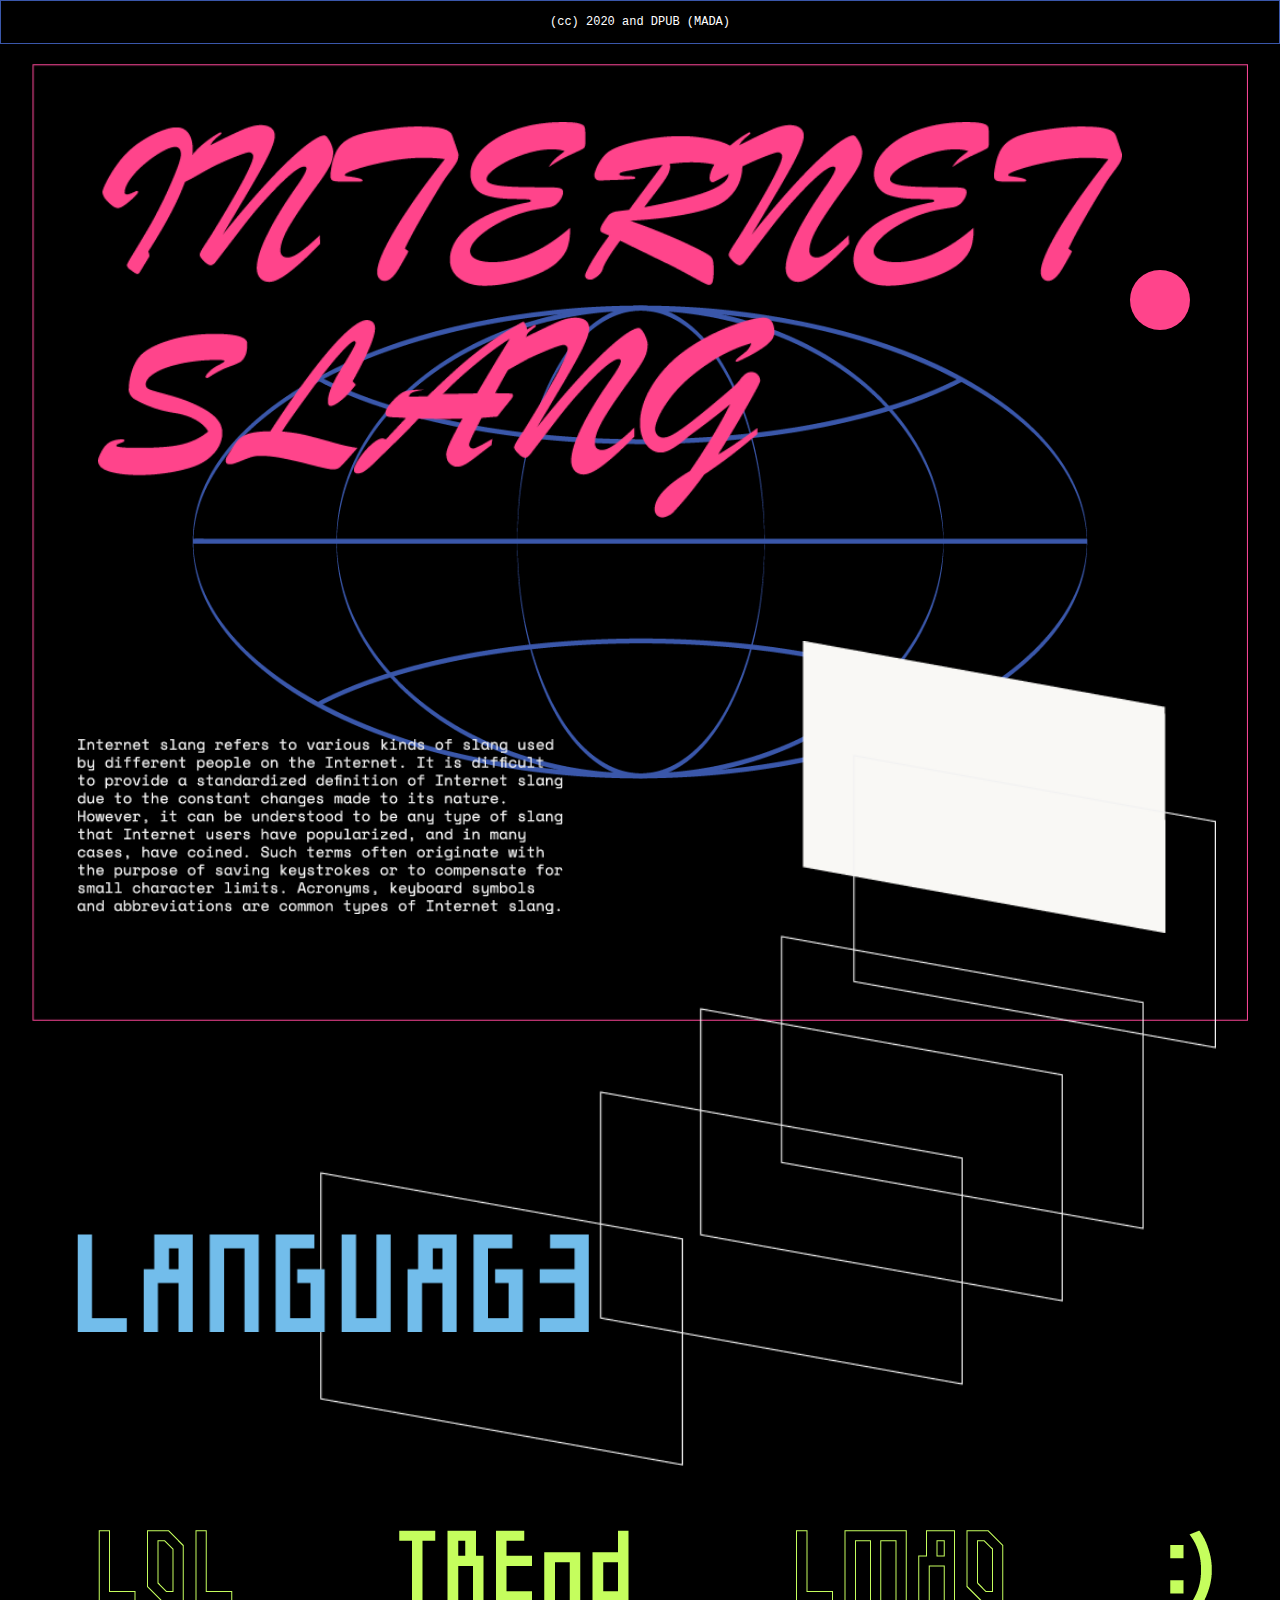
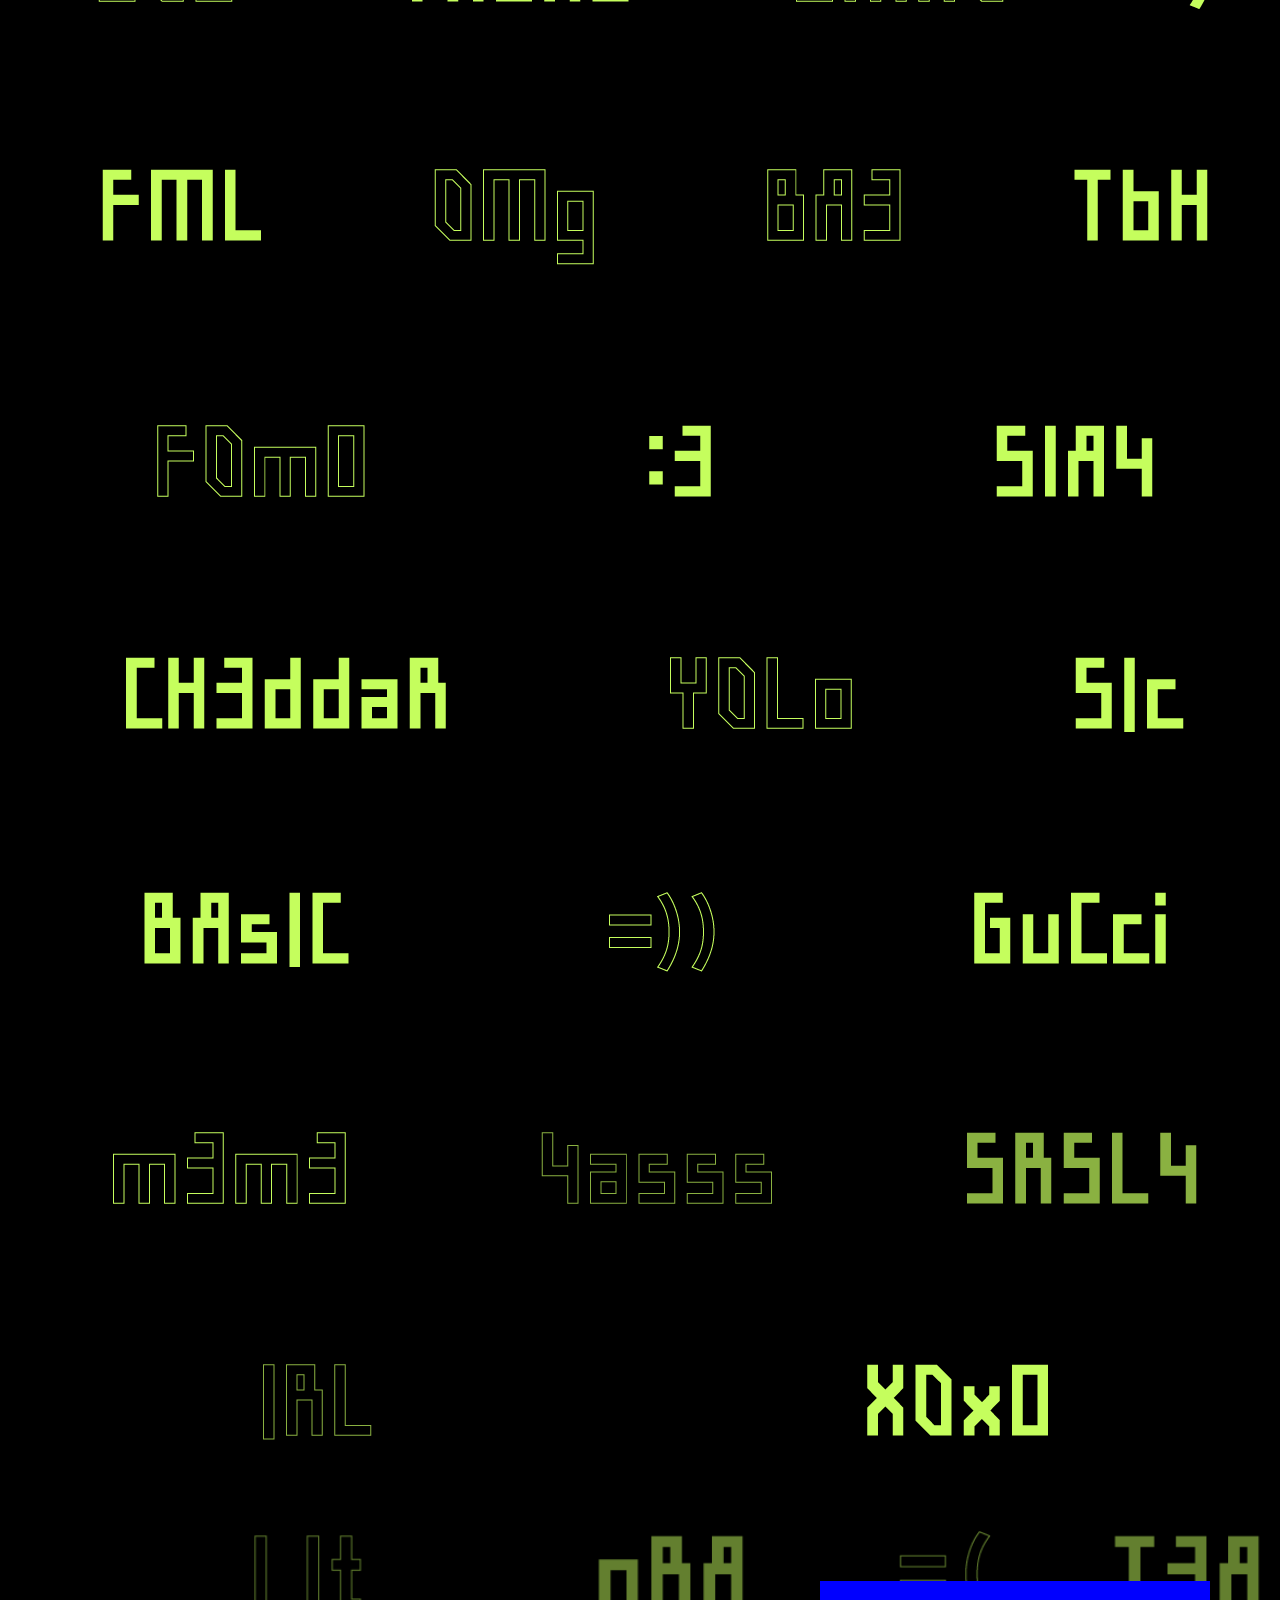
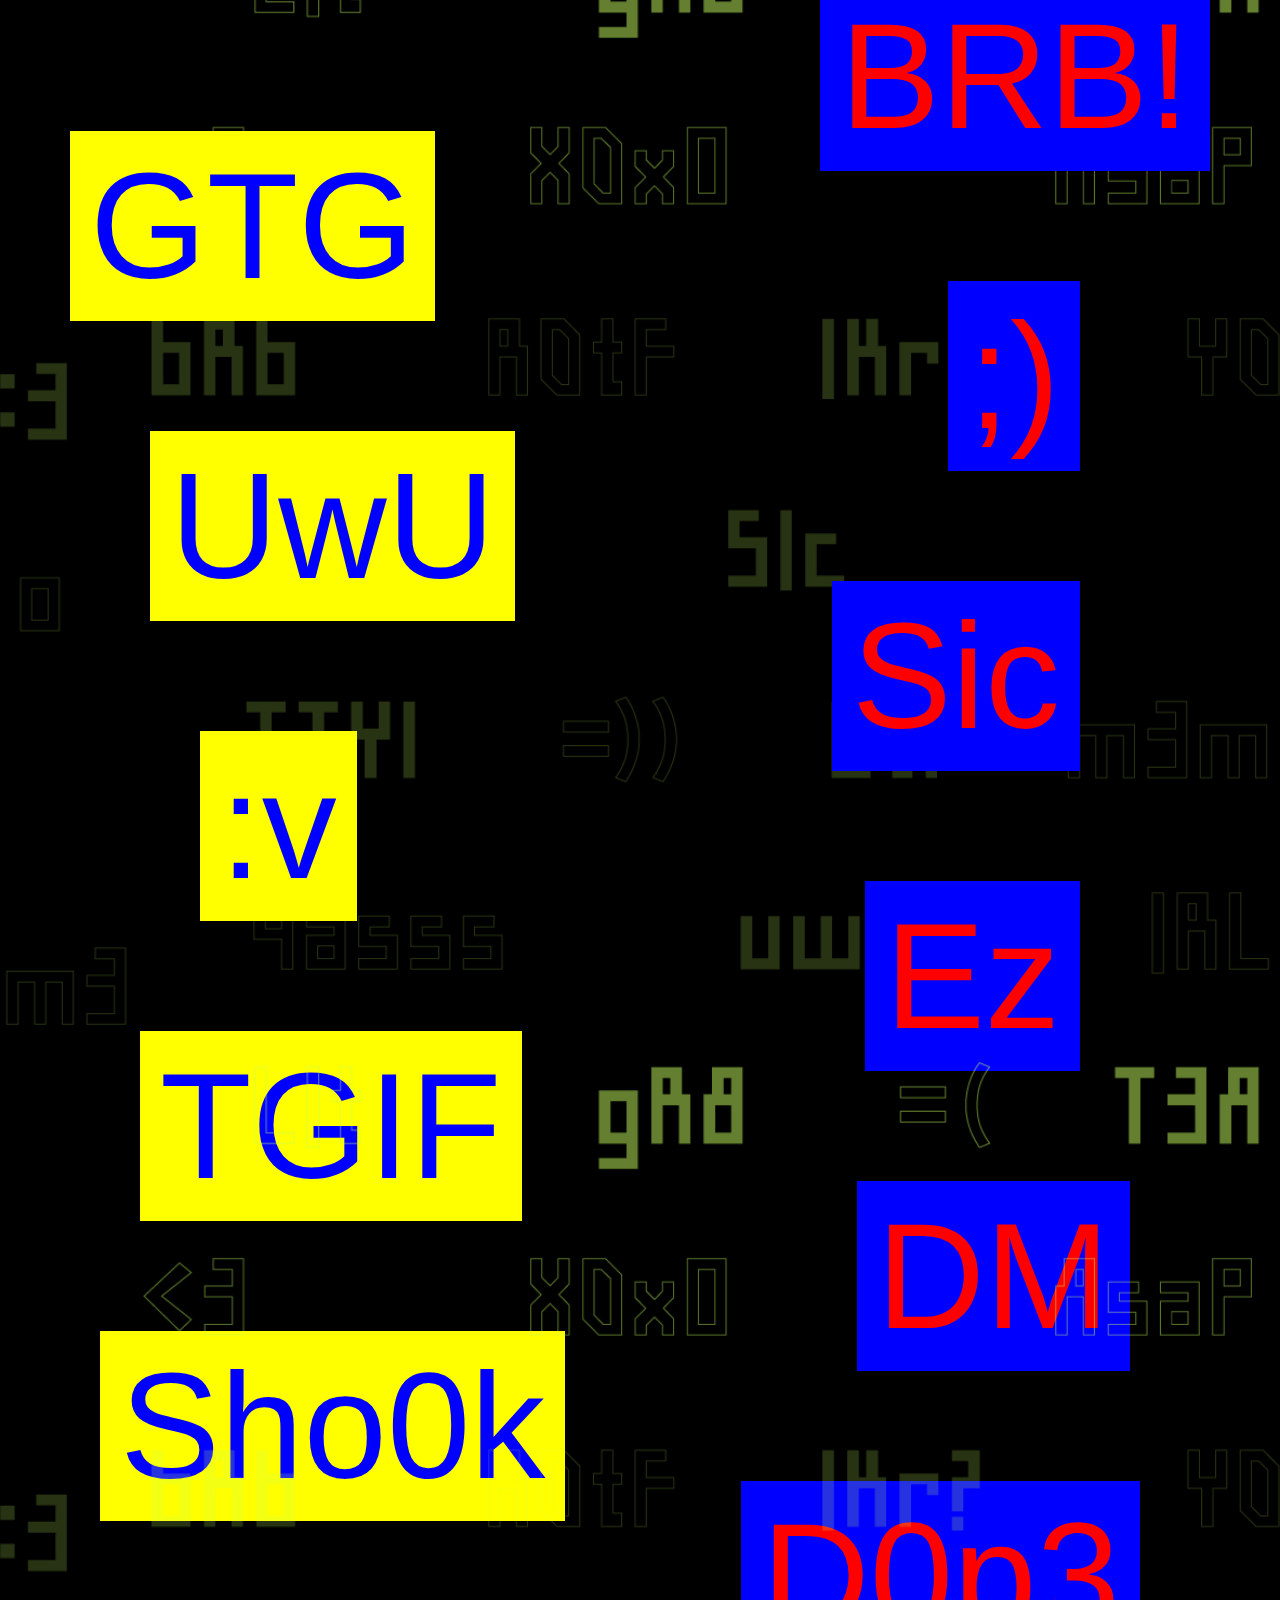
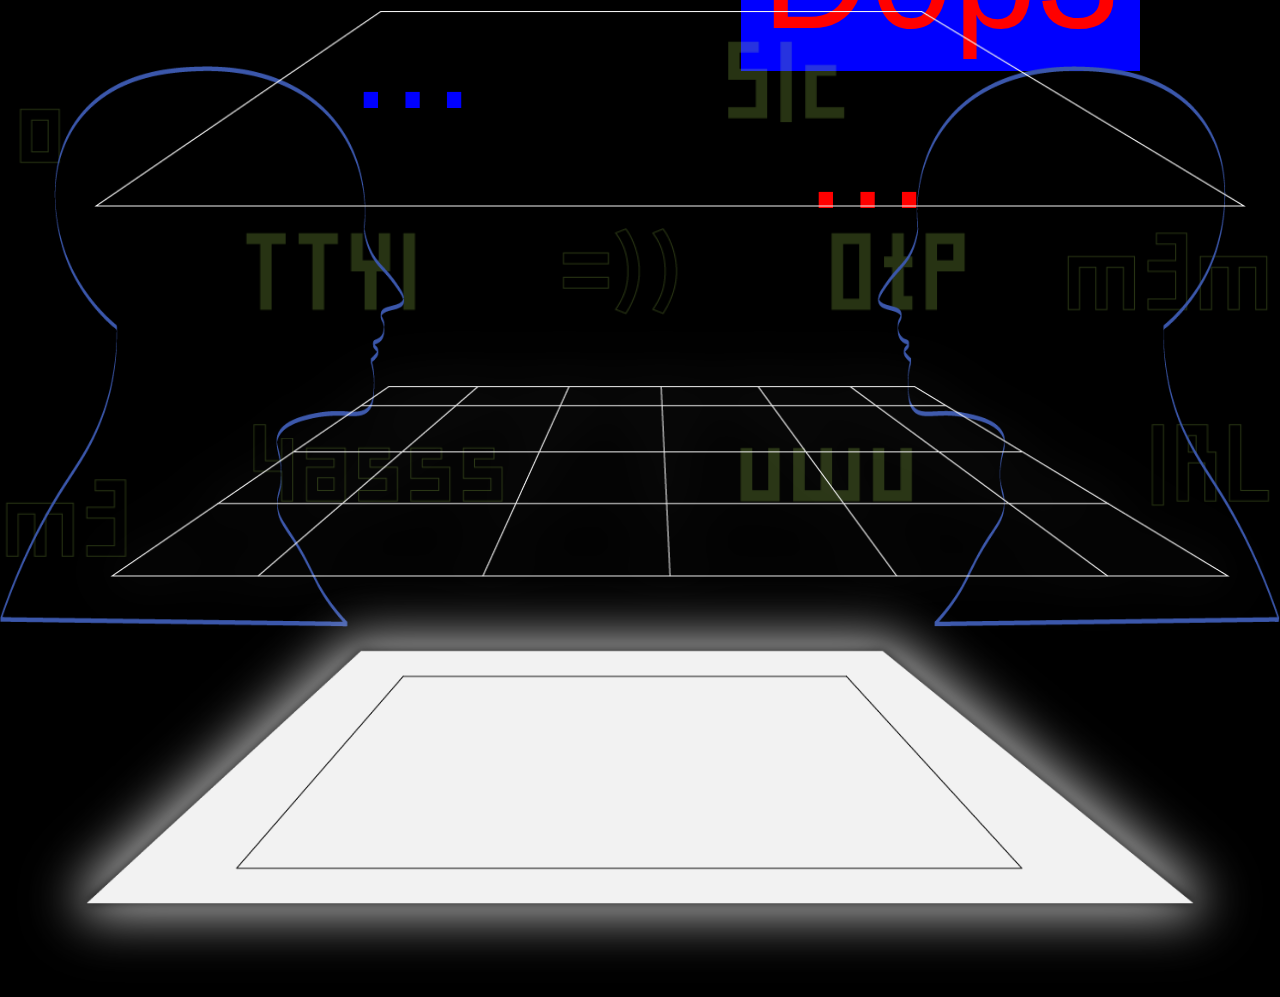
<file: Weird Signal/index.html>
<!DOCTYPE html>
<html>
  <head>
    <meta charset="UTF-8">
  	<meta name="viewport" content="width=device-width,initial-scale=1">
    <title>🌐 INTERNET SLANG 🌐</title>
    <link rel="stylesheet" href="assets/css/reset.css" type="text/css">
  	<link rel="stylesheet" href="assets/css/main.css" type="text/css">
  	<script src="assets/js/jquery-3.4.1.min.js"></script>
  	<script src="assets/js/main.js"></script>
  </head>
  <body>
    <!-- DO NOT REMOVE ABOVE -->
    <!-- start here -->


    <div class="copyright"> 
    (cc) 2020 and DPUB (MADA)
    </div>

    <div class="shape1">
      <img src="1x/shape1.png">
          <div class="internet">
            <img src="1x/iinternet.png">
          </div> 
          <div class="title">
            <img src="1x/title.png">
          </div> 
          <div class="info">
            <img src="1x/iinformation.png">
          </div>
          <div class="screen">
            <img src="1x/sscreen.png">
          </div>
    </div>
    <br>
    <br>
    <br>
    <br>

    <div class="language">
      <img src="1x/llanguage.png"> 
    </div>
    <br>
    <br>
    <br>
    <br>
    <br>
    <br>
    <br>
    <div class="slang-container">
      <div class="rotation">
      <img src="1x/lol.png">
      </div>
      <div class="skew">
      <img src="1x/trend.png">
      </div>
      <div class="scale">
      <img src="1x/lmao.png">
      </div>
      <div class="skewx">
      <img src="1x/smiley.png">
      </div>
      <div class="scale">
      <img src="1x/fml.png">
      </div>
      <div class="rotation">
      <img src="1x/omg.png">
      </div>
      <div class="skew">
      <img src="1x/bae.png">
      </div>
      <div class="skewx">
      <img src="1x/tbh.png">
      </div>
      <div class="skew">
      <img src="1x/fomo.png">
      </div>
      <div class="scale">
      <img src="1x/cute.png">
      </div>
      <div class="rotation">
      <img src="1x/slay.png">
      </div>
      <div class="skewx">
      <img src="1x/cheddar.png">
      </div>
      <div class="rotation">
      <img src="1x/yolo.png">
      </div>
      <div class="scale">
      <img src="1x/sic.png">
      </div>
      <div class="skew">
      <img src="1x/basic.png">
      </div>
      <div class="skewx">
      <img src="1x/laugh.png">
      </div>
      <div class="skew">
      <img src="1x/gucci.png">
      </div>
      <div class="skewx">
      <img src="1x/meme.png">
      </div>
      <div class="scale">
      <img src="1x/yasss.png">
      </div>
      <div class="scale">
      <img src="1x/srsl.png">
      </div>
      <div class="rotation">
      <img src="1x/irl.png">
      </div>
      <div class="skewx">
      <img src="1x/xoxo.png">
      </div>
    </div>

    <div class="start">
      <div class="words">
        <img src="1x/words.png">
        <div class="container">  
          <div class="brb">
            BRB!
          </div>
         </div> 
        <div class="gtg">
          GTG
        </div>
        <div class="blink">
          ;)
        </div>
        <div class="uwu">
          UwU
        </div>
        <div class="sic">
          Sic
        </div>
        <div class="mouth">
          :v
        </div>
        <div class="ez">
          Ez
        </div>
        <div class="tgif">
          TGIF
        </div>
        <div class="dm">
          DM
        </div>
        <div class="shook">
          Sho0k
        </div>
        <div class="dope">
          D0p3
        </div>
        <div class="dot">
          ...
        </div>
        <div class="dottwo">
          ...
        </div>

      </div>
    </div>  

    <br>

    <div class="end">
      <div class="bottom">
        <img src="1x/words.png">
      </div>
      <div class="human">
        <img src="1x/human.png">
      </div>
      <div class="layertwo">
        <img src="1x/layer1.png">
      </div>
      <div class="layerthree">
      <img src="1x/layer3.png">
      </div>
      <div class="layerfour">
        <img src="1x/layer4.png">
      </div>
           
    </div>

    <div class="menu"></div>
<div class="close"></div>
<!-- open and close menu -->

<!-- slide in essay -->
<div class="essay">
  <h1>The Evolution of Language:<br>Internet Slang</h1>

  <p>Every year, hundreds of new words and phrases that come from internet slang are added to the dictionary. <br> <br>

  Some of them are abbreviations, like FOMO (Fear Of Missing Out) and YOLO (You Only Live Once). Others are words that have been stretched into more parts of speech than originally intended -- like when "trend" became a verb ("It's trending worldwide"). Others still have emerged as we adapt our language to new technologies; think "crowdfunding," "selfie," "cyberbullying." <br> <br>

  You might notice how many of these "new" words are actually just appropriated, meaning they are pre-existing words that are combined or given entirely new meanings. For example, "social network" became a word in the Oxford English Dictionary back in 1973, referring to the physical activity of networking in a social atmosphere. In the 1990s, people began using the term to refer to virtual engagement, and that became an official definition in 1998. <br> <br>

  As long as we spend more time online with smartphones, there is a blurred line between phone and internet. At this point, the internet is likely the most prevalent influence on our day-to-day dialogue. Moreover, because of social media, words are moving around the world within weeks and months, whereas before, it could take a few years, says Julie Coleman, author of The Life of Slang. "It's not necessarily that language is changing more quickly, but technologies have developed and they allow the transmission of slang terms to come and pass from one group to another more quickly."
  </p>
  <br> <br>
</div>
  






    <!-- DO NOT REMOVE BELOW -->
    <!-- end here -->
  </body>
</html>
</file>
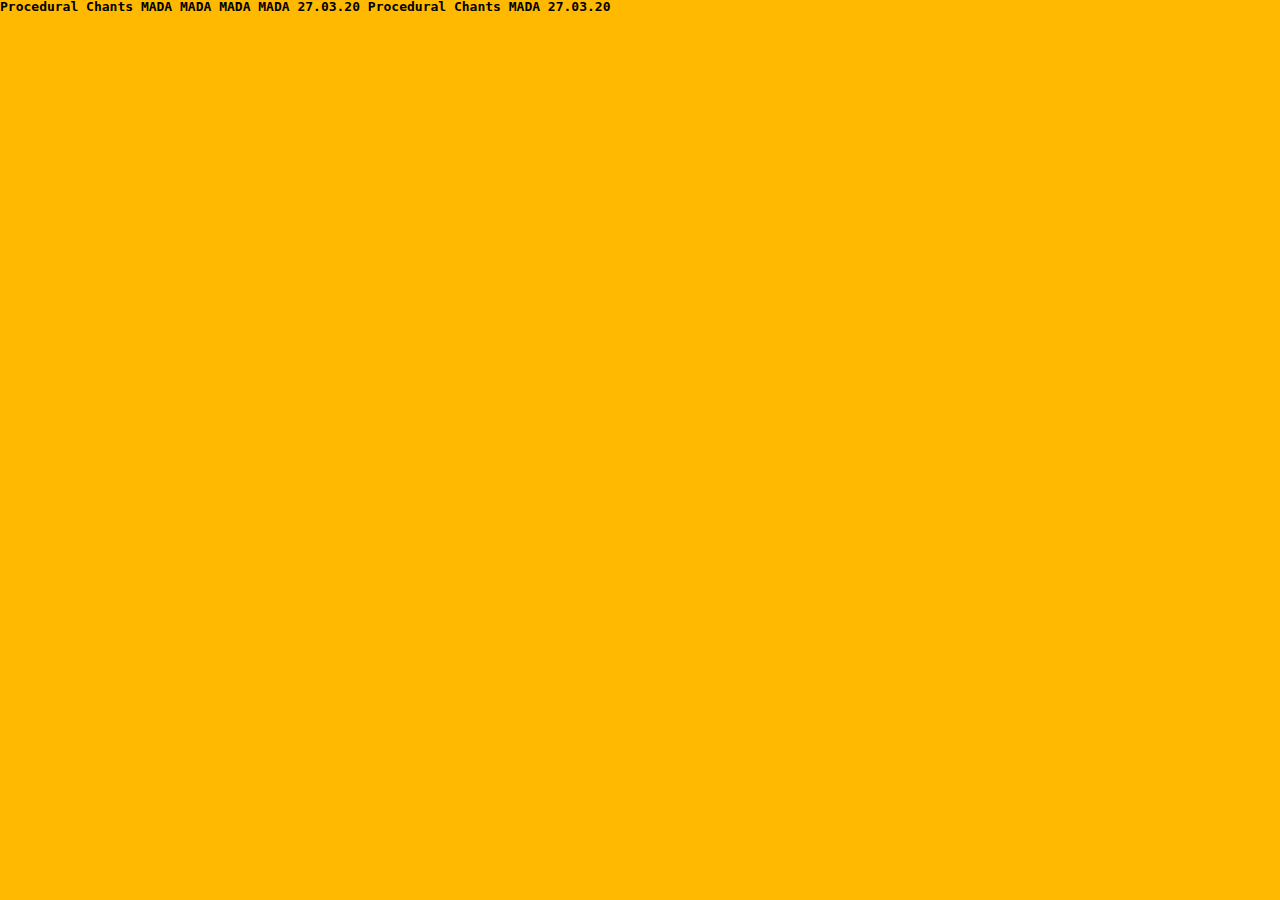
<file: Workshop 1/index.html>
<!DOCTYPE html>
<html>
  <head>
    <meta charset="UTF-8">
  	<meta name="viewport" content="width=device-width,initial-scale=1">
    <title>Boilerplate Starter kit v1.08</title>
    <link rel="stylesheet" href="assets/css/reset.css" type="text/css">
  	<link rel="stylesheet" href="assets/css/main.css" type="text/css">
  	<script src="assets/js/jquery-3.4.1.min.js"></script>
  	<script src="assets/js/main.js"></script>
  </head>
  <body>
    <!-- DO NOT REMOVE ABOVE -->
    <!-- start here -->

    Procedural Chants
    MADA MADA MADA MADA
    27.03.20

    Procedural Chants
    MADA
    27.03.20



    <!-- DO NOT REMOVE BELOW -->
    <!-- end here -->
  </body>
</html>
</file>
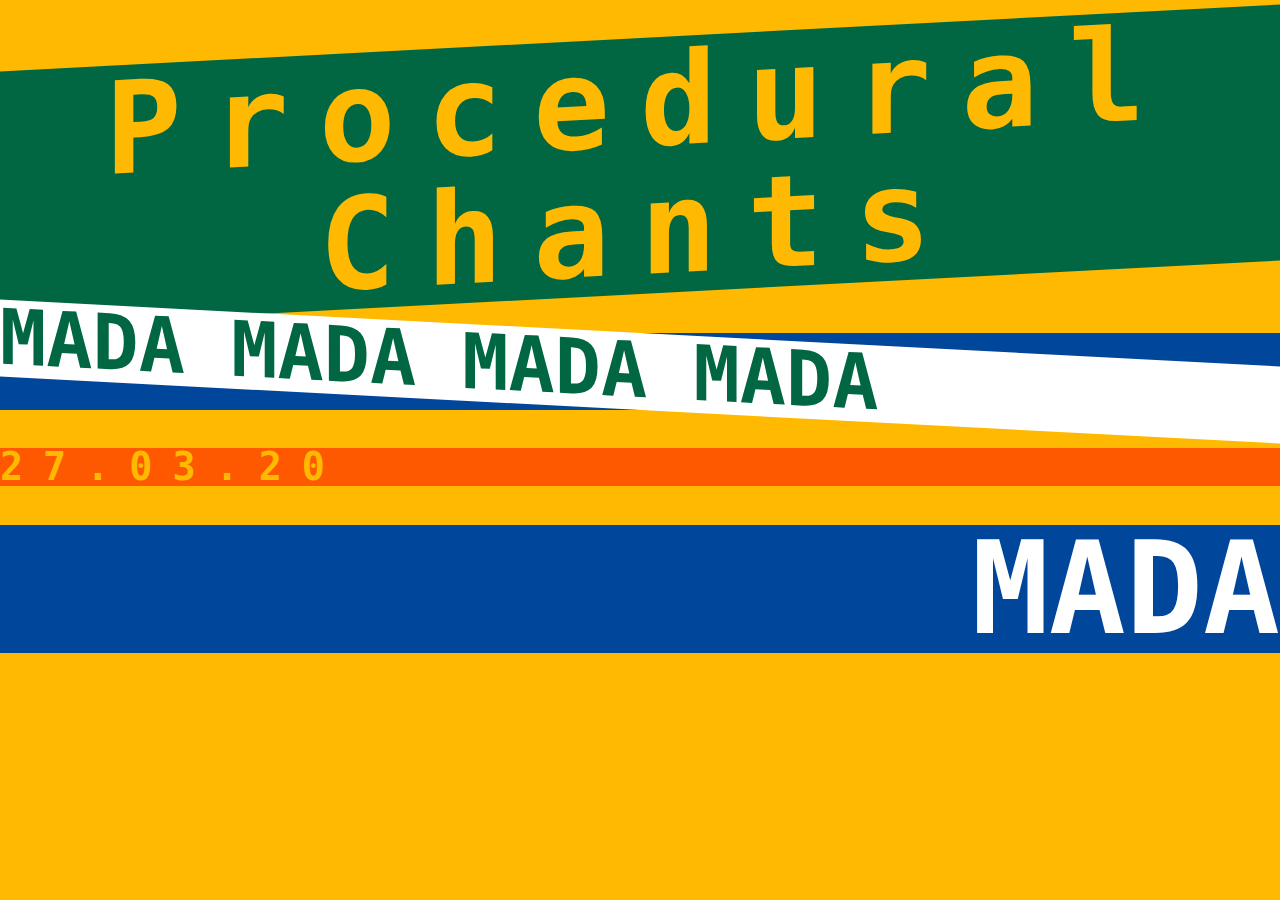
<file: Workshop 1/chant.html>
<!DOCTYPE html>
<html>
  <head>
    <meta charset="UTF-8">
  	<meta name="viewport" content="width=device-width,initial-scale=1">
    <title>CHANTS by THAO NGUYEN</title>
    <link rel="stylesheet" href="assets/css/reset.css" type="text/css">
  	<link rel="stylesheet" href="assets/css/main.css" type="text/css">
  	<script src="assets/js/jquery-3.4.1.min.js"></script>
  	<script src="assets/js/main.js"></script>
  </head>
  <body>
    <!-- DO NOT REMOVE ABOVE -->
    <!-- start here -->

    <div class="roll bg">
      <div class="roll mid">
        <div class="roll text">Procedural Chants</div>
      </div>
    </div>

    <div class="roll bg">
      <div class="roll mid">
        <div class="roll text">MADA MADA MADA MADA</div>
      </div>
    </div>

    <div class="roll bg">
      <div class="roll mid">
        <div class="roll text">27.03.20</div>
      </div>
    </div>
    
    <div class="roll bg">
      <div class="roll mid">
        <div class="roll text">Procedural Chants</div>
      </div>
    </div>
    
    <div class="roll bg">
      <div class="roll mid">
        <div class="roll text">MADA</div>
      </div>
    </div>
    
    <div class="roll bg">
      <div class="roll mid">
        <div class="roll text">27.03.20</div>
      </div>
    </div>



    <!-- DO NOT REMOVE BELOW -->
    <!-- end here -->
  </body>
</html>
</file>
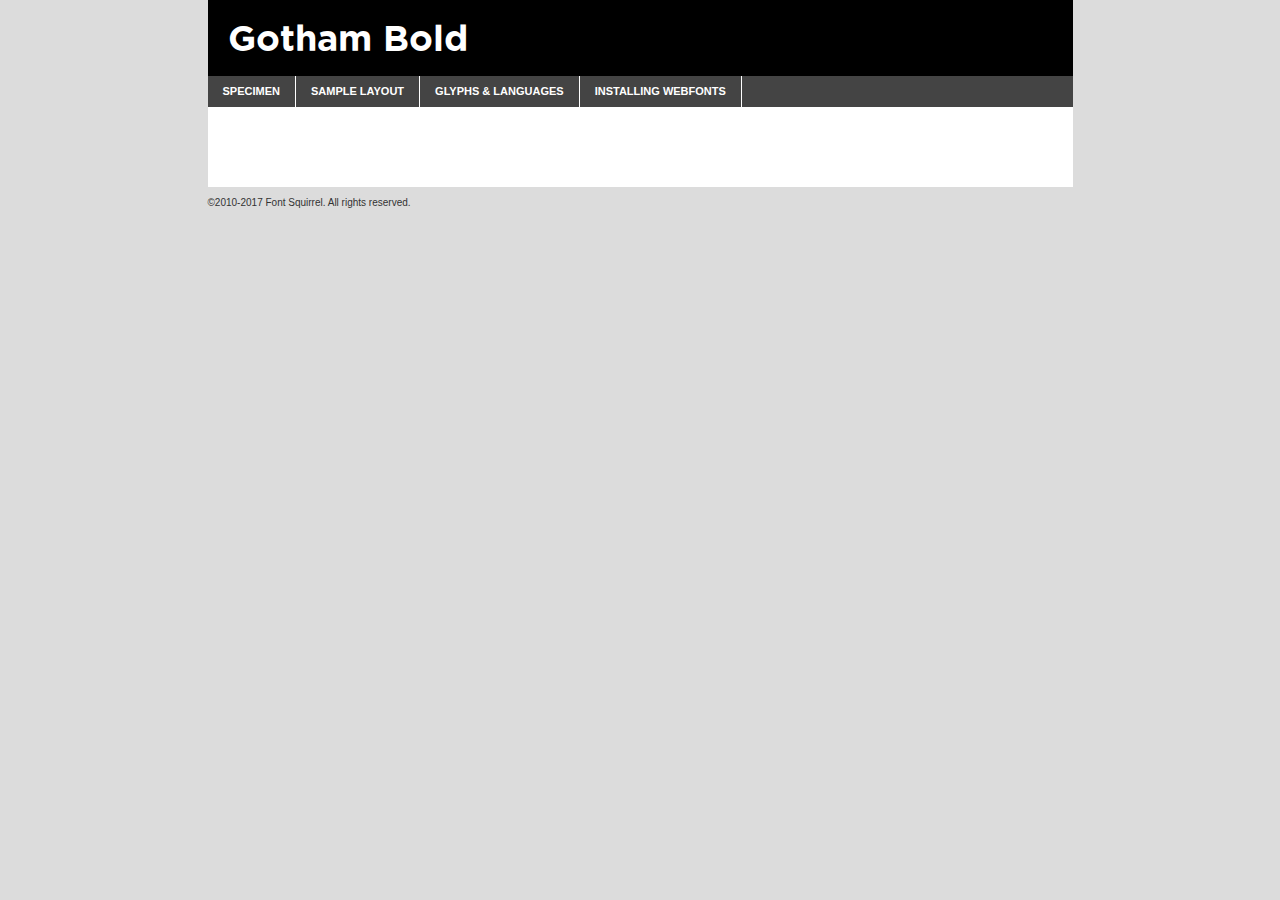
<file: Temporal Loop/assets/gothambold/gothambold-demo.html>
<!DOCTYPE html PUBLIC "-//W3C//DTD XHTML 1.0 Transitional//EN"
	"http://www.w3.org/TR/xhtml1/DTD/xhtml1-transitional.dtd">

<html xmlns="http://www.w3.org/1999/xhtml" xml:lang="en" lang="en">
<head>
	<meta http-equiv="Content-Type" content="text/html; charset=utf-8" />
	<script src="http://ajax.googleapis.com/ajax/libs/jquery/1.7.2/jquery.min.js" type="text/javascript" charset="utf-8"></script>
	<script type="text/javascript">
	(function($){$.fn.easyTabs=function(option){var param=jQuery.extend({fadeSpeed:"fast",defaultContent:1,activeClass:'active'},option);$(this).each(function(){var thisId="#"+this.id;if(param.defaultContent==''){param.defaultContent=1;}
	if(typeof param.defaultContent=="number")
	{var defaultTab=$(thisId+" .tabs li:eq("+(param.defaultContent-1)+") a").attr('href').substr(1);}else{var defaultTab=param.defaultContent;}
	$(thisId+" .tabs li a").each(function(){var tabToHide=$(this).attr('href').substr(1);$("#"+tabToHide).addClass('easytabs-tab-content');});hideAll();changeContent(defaultTab);function hideAll(){$(thisId+" .easytabs-tab-content").hide();}
	function changeContent(tabId){hideAll();$(thisId+" .tabs li").removeClass(param.activeClass);$(thisId+" .tabs li a[href=#"+tabId+"]").closest('li').addClass(param.activeClass);if(param.fadeSpeed!="none")
	{$(thisId+" #"+tabId).fadeIn(param.fadeSpeed);}else{$(thisId+" #"+tabId).show();}}
	$(thisId+" .tabs li").click(function(){var tabId=$(this).find('a').attr('href').substr(1);changeContent(tabId);return false;});});}})(jQuery);
	</script>
	<link rel="stylesheet" href="specimen_files/specimen_stylesheet.css" type="text/css" charset="utf-8" />
	<link rel="stylesheet" href="stylesheet.css" type="text/css" charset="utf-8" />

	<style type="text/css">
					body{
				font-family: 'gothambold';
							}
		</style>

	<title>Gotham Bold Specimen</title>
	
	
	<script type="text/javascript" charset="utf-8">
		$(document).ready(function() {
			$('#container').easyTabs({defaultContent:1});
		});
	</script>
</head>

<body>
<div id="container">
	<div id="header">
		Gotham Bold	</div>
	<ul class="tabs">
		<li><a href="#specimen">Specimen</a></li>
		<li><a href="#layout">Sample Layout</a></li>
				<li><a href="#glyphs">Glyphs &amp; Languages</a></li>
		<li><a href="#installing">Installing Webfonts</a></li>
		
	</ul>
	
	<div id="main_content">

		
			<div id="specimen">
		
				<div class="section">
					<div class="grid12 firstcol">
						<div class="huge">AaBb</div>
					</div>
				</div>
		
				<div class="section">
					<div class="glyph_range">A&#x200B;B&#x200b;C&#x200b;D&#x200b;E&#x200b;F&#x200b;G&#x200b;H&#x200b;I&#x200b;J&#x200b;K&#x200b;L&#x200b;M&#x200b;N&#x200b;O&#x200b;P&#x200b;Q&#x200b;R&#x200b;S&#x200b;T&#x200b;U&#x200b;V&#x200b;W&#x200b;X&#x200b;Y&#x200b;Z&#x200b;a&#x200b;b&#x200b;c&#x200b;d&#x200b;e&#x200b;f&#x200b;g&#x200b;h&#x200b;i&#x200b;j&#x200b;k&#x200b;l&#x200b;m&#x200b;n&#x200b;o&#x200b;p&#x200b;q&#x200b;r&#x200b;s&#x200b;t&#x200b;u&#x200b;v&#x200b;w&#x200b;x&#x200b;y&#x200b;z&#x200b;1&#x200b;2&#x200b;3&#x200b;4&#x200b;5&#x200b;6&#x200b;7&#x200b;8&#x200b;9&#x200b;0&#x200b;&amp;&#x200b;.&#x200b;,&#x200b;?&#x200b;!&#x200b;&#64;&#x200b;(&#x200b;)&#x200b;#&#x200b;$&#x200b;%&#x200b;*&#x200b;+&#x200b;-&#x200b;=&#x200b;:&#x200b;;</div>
				</div>
				<div class="section">
					<div class="grid12 firstcol">
						<table class="sample_table">
							<tr><td>10</td><td class="size10">abcdefghijklmnopqrstuvwxyzABCDEFGHIJKLMNOPQRSTUVWXYZ0123456789abcdefghijklmnopqrstuvwxyzABCDEFGHIJKLMNOPQRSTUVWXYZ0123456789abcdefghijklmnopqrstuvwxyzABCDEFGHIJKLMNOPQRSTUVWXYZ</td></tr>
							<tr><td>11</td><td class="size11">abcdefghijklmnopqrstuvwxyzABCDEFGHIJKLMNOPQRSTUVWXYZ0123456789abcdefghijklmnopqrstuvwxyzABCDEFGHIJKLMNOPQRSTUVWXYZ0123456789abcdefghijklmnopqrstuvwxyzABCDEFGHIJKLMNOPQRSTUVWXYZ</td></tr>
							<tr><td>12</td><td class="size12">abcdefghijklmnopqrstuvwxyzABCDEFGHIJKLMNOPQRSTUVWXYZ0123456789abcdefghijklmnopqrstuvwxyzABCDEFGHIJKLMNOPQRSTUVWXYZ0123456789abcdefghijklmnopqrstuvwxyzABCDEFGHIJKLMNOPQRSTUVWXYZ</td></tr>
							<tr><td>13</td><td class="size13">abcdefghijklmnopqrstuvwxyzABCDEFGHIJKLMNOPQRSTUVWXYZ0123456789abcdefghijklmnopqrstuvwxyzABCDEFGHIJKLMNOPQRSTUVWXYZ0123456789abcdefghijklmnopqrstuvwxyzABCDEFGHIJKLMNOPQRSTUVWXYZ</td></tr>
							<tr><td>14</td><td class="size14">abcdefghijklmnopqrstuvwxyzABCDEFGHIJKLMNOPQRSTUVWXYZ0123456789abcdefghijklmnopqrstuvwxyzABCDEFGHIJKLMNOPQRSTUVWXYZ0123456789abcdefghijklmnopqrstuvwxyzABCDEFGHIJKLMNOPQRSTUVWXYZ</td></tr>
							<tr><td>16</td><td class="size16">abcdefghijklmnopqrstuvwxyzABCDEFGHIJKLMNOPQRSTUVWXYZ0123456789abcdefghijklmnopqrstuvwxyzABCDEFGHIJKLMNOPQRSTUVWXYZ</td></tr>
							<tr><td>18</td><td class="size18">abcdefghijklmnopqrstuvwxyzABCDEFGHIJKLMNOPQRSTUVWXYZ0123456789abcdefghijklmnopqrstuvwxyzABCDEFGHIJKLMNOPQRSTUVWXYZ</td></tr>
							<tr><td>20</td><td class="size20">abcdefghijklmnopqrstuvwxyzABCDEFGHIJKLMNOPQRSTUVWXYZ0123456789abcdefghijklmnopqrstuvwxyzABCDEFGHIJKLMNOPQRSTUVWXYZ</td></tr>
							<tr><td>24</td><td class="size24">abcdefghijklmnopqrstuvwxyzABCDEFGHIJKLMNOPQRSTUVWXYZ0123456789abcdefghijklmnopqrstuvwxyzABCDEFGHIJKLMNOPQRSTUVWXYZ</td></tr>
							<tr><td>30</td><td class="size30">abcdefghijklmnopqrstuvwxyzABCDEFGHIJKLMNOPQRSTUVWXYZ0123456789abcdefghijklmnopqrstuvwxyzABCDEFGHIJKLMNOPQRSTUVWXYZ</td></tr>
							<tr><td>36</td><td class="size36">abcdefghijklmnopqrstuvwxyzABCDEFGHIJKLMNOPQRSTUVWXYZ0123456789abcdefghijklmnopqrstuvwxyzABCDEFGHIJKLMNOPQRSTUVWXYZ</td></tr>
							<tr><td>48</td><td class="size48">abcdefghijklmnopqrstuvwxyzABCDEFGHIJKLMNOPQRSTUVWXYZ0123456789abcdefghijklmnopqrstuvwxyzABCDEFGHIJKLMNOPQRSTUVWXYZ</td></tr>
							<tr><td>60</td><td class="size60">abcdefghijklmnopqrstuvwxyzABCDEFGHIJKLMNOPQRSTUVWXYZ0123456789abcdefghijklmnopqrstuvwxyzABCDEFGHIJKLMNOPQRSTUVWXYZ</td></tr>
							<tr><td>72</td><td class="size72">abcdefghijklmnopqrstuvwxyzABCDEFGHIJKLMNOPQRSTUVWXYZ0123456789abcdefghijklmnopqrstuvwxyzABCDEFGHIJKLMNOPQRSTUVWXYZ</td></tr>
							<tr><td>90</td><td class="size90">abcdefghijklmnopqrstuvwxyzABCDEFGHIJKLMNOPQRSTUVWXYZ0123456789abcdefghijklmnopqrstuvwxyzABCDEFGHIJKLMNOPQRSTUVWXYZ</td></tr>
						</table>
				
					</div>
			
				</div>
		
		
		
								<div class="section" id="bodycomparison">


										<div id="xheight">
				<div class="fontbody">&#x25FC;&#x25FC;&#x25FC;&#x25FC;&#x25FC;&#x25FC;&#x25FC;&#x25FC;&#x25FC;&#x25FC;&#x25FC;&#x25FC;&#x25FC;&#x25FC;&#x25FC;&#x25FC;&#x25FC;&#x25FC;&#x25FC;&#x25FC;&#x25FC;&#x25FC;&#x25FC;&#x25FC;&#x25FC;&#x25FC;&#x25FC;&#x25FC;&#x25FC;&#x25FC;&#x25FC;&#x25FC;&#x25FC;&#x25FC;&#x25FC;&#x25FC;&#x25FC;&#x25FC;&#x25FC;&#x25FC;&#x25FC;&#x25FC;&#x25FC;&#x25FC;&#x25FC;&#x25FC;&#x25FC;&#x25FC;&#x25FC;&#x25FC;&#x25FC;&#x25FC;&#x25FC;&#x25FC;&#x25FC;&#x25FC;&#x25FC;&#x25FC;&#x25FC;&#x25FC;&#x25FC;&#x25FC;&#x25FC;&#x25FC;&#x25FC;&#x25FC;&#x25FC;&#x25FC;&#x25FC;&#x25FC;&#x25FC;&#x25FC;&#x25FC;&#x25FC;&#x25FC;&#x25FC;&#x25FC;&#x25FC;&#x25FC;&#x25FC;&#x25FC;&#x25FC;&#x25FC;&#x25FC;&#x25FC;&#x25FC;&#x25FC;&#x25FC;&#x25FC;&#x25FC;&#x25FC;&#x25FC;&#x25FC;&#x25FC;&#x25FC;&#x25FC;&#x25FC;&#x25FC;&#x25FC;body</div><div class="arialbody">body</div><div class="verdanabody">body</div><div class="georgiabody">body</div></div>
										<div class="fontbody" style="z-index:1">
											body<span>Gotham Bold</span>
										</div>
										<div class="arialbody" style="z-index:1">
											body<span>Arial</span>
										</div>
										<div class="verdanabody" style="z-index:1">
											body<span>Verdana</span>
										</div>
										<div class="georgiabody" style="z-index:1">
											body<span>Georgia</span>
										</div>



								</div>
		
		
				<div class="section psample psample_row1" id="">
					
					<div class="grid2 firstcol">
						<p class="size10"><span>10.</span>Aenean lacinia bibendum nulla sed consectetur. Fusce dapibus, tellus ac cursus commodo, tortor mauris condimentum nibh, ut fermentum massa justo sit amet risus. Nullam id dolor id nibh ultricies vehicula ut id elit. Cum sociis natoque penatibus et magnis dis parturient montes, nascetur ridiculus mus. Nulla vitae elit libero, a pharetra augue.</p>
			
					</div>
					<div class="grid3">
						<p class="size11"><span>11.</span>Aenean lacinia bibendum nulla sed consectetur. Fusce dapibus, tellus ac cursus commodo, tortor mauris condimentum nibh, ut fermentum massa justo sit amet risus. Nullam id dolor id nibh ultricies vehicula ut id elit. Cum sociis natoque penatibus et magnis dis parturient montes, nascetur ridiculus mus. Nulla vitae elit libero, a pharetra augue.</p>
			
					</div>
					<div class="grid3">
						<p class="size12"><span>12.</span>Aenean lacinia bibendum nulla sed consectetur. Fusce dapibus, tellus ac cursus commodo, tortor mauris condimentum nibh, ut fermentum massa justo sit amet risus. Nullam id dolor id nibh ultricies vehicula ut id elit. Cum sociis natoque penatibus et magnis dis parturient montes, nascetur ridiculus mus. Nulla vitae elit libero, a pharetra augue.</p>
			
					</div>
					<div class="grid4">
						<p class="size13"><span>13.</span>Aenean lacinia bibendum nulla sed consectetur. Fusce dapibus, tellus ac cursus commodo, tortor mauris condimentum nibh, ut fermentum massa justo sit amet risus. Nullam id dolor id nibh ultricies vehicula ut id elit. Cum sociis natoque penatibus et magnis dis parturient montes, nascetur ridiculus mus. Nulla vitae elit libero, a pharetra augue.</p>
			
					</div>
					<div class="white_blend"></div>
					
				</div>
				<div class="section psample psample_row2" id="">
					<div class="grid3 firstcol">
						<p class="size14"><span>14.</span>Aenean lacinia bibendum nulla sed consectetur. Fusce dapibus, tellus ac cursus commodo, tortor mauris condimentum nibh, ut fermentum massa justo sit amet risus. Nullam id dolor id nibh ultricies vehicula ut id elit. Cum sociis natoque penatibus et magnis dis parturient montes, nascetur ridiculus mus. Nulla vitae elit libero, a pharetra augue.</p>
			
					</div>
					<div class="grid4">
						<p class="size16"><span>16.</span>Aenean lacinia bibendum nulla sed consectetur. Fusce dapibus, tellus ac cursus commodo, tortor mauris condimentum nibh, ut fermentum massa justo sit amet risus. Nullam id dolor id nibh ultricies vehicula ut id elit. Cum sociis natoque penatibus et magnis dis parturient montes, nascetur ridiculus mus. Nulla vitae elit libero, a pharetra augue.</p>
			
					</div>
					<div class="grid5">
						<p class="size18"><span>18.</span>Aenean lacinia bibendum nulla sed consectetur. Fusce dapibus, tellus ac cursus commodo, tortor mauris condimentum nibh, ut fermentum massa justo sit amet risus. Nullam id dolor id nibh ultricies vehicula ut id elit. Cum sociis natoque penatibus et magnis dis parturient montes, nascetur ridiculus mus. Nulla vitae elit libero, a pharetra augue.</p>
			
					</div>

					<div class="white_blend"></div>

				</div>
				
				<div class="section psample psample_row3" id="">
					<div class="grid5 firstcol">
						<p class="size20"><span>20.</span>Aenean lacinia bibendum nulla sed consectetur. Fusce dapibus, tellus ac cursus commodo, tortor mauris condimentum nibh, ut fermentum massa justo sit amet risus. Nullam id dolor id nibh ultricies vehicula ut id elit. Cum sociis natoque penatibus et magnis dis parturient montes, nascetur ridiculus mus. Nulla vitae elit libero, a pharetra augue.</p>
					</div>
					<div class="grid7">
						<p class="size24"><span>24.</span>Aenean lacinia bibendum nulla sed consectetur. Fusce dapibus, tellus ac cursus commodo, tortor mauris condimentum nibh, ut fermentum massa justo sit amet risus. Nullam id dolor id nibh ultricies vehicula ut id elit. Cum sociis natoque penatibus et magnis dis parturient montes, nascetur ridiculus mus. Nulla vitae elit libero, a pharetra augue.</p>
					</div>
					
					<div class="white_blend"></div>
					
				</div>
				
				<div class="section psample psample_row4" id="">
					<div class="grid12 firstcol">
						<p class="size30"><span>30.</span>Aenean lacinia bibendum nulla sed consectetur. Fusce dapibus, tellus ac cursus commodo, tortor mauris condimentum nibh, ut fermentum massa justo sit amet risus. Nullam id dolor id nibh ultricies vehicula ut id elit. Cum sociis natoque penatibus et magnis dis parturient montes, nascetur ridiculus mus. Nulla vitae elit libero, a pharetra augue.</p>
					</div>
					<div class="white_blend"></div>
					
				</div>
				
				
				
				<div class="section psample psample_row1 fullreverse">
					<div class="grid2 firstcol">
						<p class="size10"><span>10.</span>Aenean lacinia bibendum nulla sed consectetur. Fusce dapibus, tellus ac cursus commodo, tortor mauris condimentum nibh, ut fermentum massa justo sit amet risus. Nullam id dolor id nibh ultricies vehicula ut id elit. Cum sociis natoque penatibus et magnis dis parturient montes, nascetur ridiculus mus. Nulla vitae elit libero, a pharetra augue.</p>
			
					</div>
					<div class="grid3">
						<p class="size11"><span>11.</span>Aenean lacinia bibendum nulla sed consectetur. Fusce dapibus, tellus ac cursus commodo, tortor mauris condimentum nibh, ut fermentum massa justo sit amet risus. Nullam id dolor id nibh ultricies vehicula ut id elit. Cum sociis natoque penatibus et magnis dis parturient montes, nascetur ridiculus mus. Nulla vitae elit libero, a pharetra augue.</p>
			
					</div>
					<div class="grid3">
						<p class="size12"><span>12.</span>Aenean lacinia bibendum nulla sed consectetur. Fusce dapibus, tellus ac cursus commodo, tortor mauris condimentum nibh, ut fermentum massa justo sit amet risus. Nullam id dolor id nibh ultricies vehicula ut id elit. Cum sociis natoque penatibus et magnis dis parturient montes, nascetur ridiculus mus. Nulla vitae elit libero, a pharetra augue.</p>
			
					</div>
					<div class="grid4">
						<p class="size13"><span>13.</span>Aenean lacinia bibendum nulla sed consectetur. Fusce dapibus, tellus ac cursus commodo, tortor mauris condimentum nibh, ut fermentum massa justo sit amet risus. Nullam id dolor id nibh ultricies vehicula ut id elit. Cum sociis natoque penatibus et magnis dis parturient montes, nascetur ridiculus mus. Nulla vitae elit libero, a pharetra augue.</p>
			
					</div>
					<div class="black_blend"></div>
					
				</div>
				
				<div class="section psample psample_row2 fullreverse">
					<div class="grid3 firstcol">
						<p class="size14"><span>14.</span>Aenean lacinia bibendum nulla sed consectetur. Fusce dapibus, tellus ac cursus commodo, tortor mauris condimentum nibh, ut fermentum massa justo sit amet risus. Nullam id dolor id nibh ultricies vehicula ut id elit. Cum sociis natoque penatibus et magnis dis parturient montes, nascetur ridiculus mus. Nulla vitae elit libero, a pharetra augue.</p>
			
					</div>
					<div class="grid4">
						<p class="size16"><span>16.</span>Aenean lacinia bibendum nulla sed consectetur. Fusce dapibus, tellus ac cursus commodo, tortor mauris condimentum nibh, ut fermentum massa justo sit amet risus. Nullam id dolor id nibh ultricies vehicula ut id elit. Cum sociis natoque penatibus et magnis dis parturient montes, nascetur ridiculus mus. Nulla vitae elit libero, a pharetra augue.</p>
			
					</div>
					<div class="grid5">
						<p class="size18"><span>18.</span>Aenean lacinia bibendum nulla sed consectetur. Fusce dapibus, tellus ac cursus commodo, tortor mauris condimentum nibh, ut fermentum massa justo sit amet risus. Nullam id dolor id nibh ultricies vehicula ut id elit. Cum sociis natoque penatibus et magnis dis parturient montes, nascetur ridiculus mus. Nulla vitae elit libero, a pharetra augue.</p>
			
					</div>
					<div class="black_blend"></div>

				</div>
				
				<div class="section psample fullreverse psample_row3" id="">
					<div class="grid5 firstcol">
						<p class="size20"><span>20.</span>Aenean lacinia bibendum nulla sed consectetur. Fusce dapibus, tellus ac cursus commodo, tortor mauris condimentum nibh, ut fermentum massa justo sit amet risus. Nullam id dolor id nibh ultricies vehicula ut id elit. Cum sociis natoque penatibus et magnis dis parturient montes, nascetur ridiculus mus. Nulla vitae elit libero, a pharetra augue.</p>
					</div>
					<div class="grid7">
						<p class="size24"><span>24.</span>Aenean lacinia bibendum nulla sed consectetur. Fusce dapibus, tellus ac cursus commodo, tortor mauris condimentum nibh, ut fermentum massa justo sit amet risus. Nullam id dolor id nibh ultricies vehicula ut id elit. Cum sociis natoque penatibus et magnis dis parturient montes, nascetur ridiculus mus. Nulla vitae elit libero, a pharetra augue.</p>
					</div>
					
					<div class="black_blend"></div>
					
				</div>
				
				<div class="section psample fullreverse psample_row4" id="" style="border-bottom: 20px #000 solid;">
					<div class="grid12 firstcol">
						<p class="size30"><span>30.</span>Aenean lacinia bibendum nulla sed consectetur. Fusce dapibus, tellus ac cursus commodo, tortor mauris condimentum nibh, ut fermentum massa justo sit amet risus. Nullam id dolor id nibh ultricies vehicula ut id elit. Cum sociis natoque penatibus et magnis dis parturient montes, nascetur ridiculus mus. Nulla vitae elit libero, a pharetra augue.</p>
					</div>
					<div class="black_blend"></div>
					
				</div>
				
				
				
				
			</div>
			
			<div id="layout">
				
				<div class="section">
					
					<div class="grid12 firstcol">
						<h1>Lorem Ipsum Dolor</h1>
						<h2>Etiam porta sem malesuada magna mollis euismod</h2>
						
						<p class="byline">By <a href="#link">Aenean Lacinia</a></p>
					</div>
				</div>
				<div class="section">
					<div class="grid8 firstcol">
						<p class="large">Donec sed odio dui. Morbi leo risus, porta ac consectetur ac, vestibulum at eros. Fusce dapibus, tellus ac cursus commodo, tortor mauris condimentum nibh, ut fermentum massa justo sit amet risus. </p>

						
						<h3>Pellentesque ornare sem</h3>

						<p>Maecenas sed diam eget risus varius blandit sit amet non magna. Maecenas faucibus mollis interdum. Donec ullamcorper nulla non metus auctor fringilla. Nullam id dolor id nibh ultricies vehicula ut id elit. Nullam id dolor id nibh ultricies vehicula ut id elit. </p>

						<p>Aenean eu leo quam. Pellentesque ornare sem lacinia quam venenatis vestibulum. Lorem ipsum dolor sit amet, consectetur adipiscing elit. Cum sociis natoque penatibus et magnis dis parturient montes, nascetur ridiculus mus. </p>

						<p>Nulla vitae elit libero, a pharetra augue. Praesent commodo cursus magna, vel scelerisque nisl consectetur et. Aenean lacinia bibendum nulla sed consectetur. </p>

						<p>Nullam quis risus eget urna mollis ornare vel eu leo. Nullam quis risus eget urna mollis ornare vel eu leo. Maecenas sed diam eget risus varius blandit sit amet non magna. Donec ullamcorper nulla non metus auctor fringilla. </p>

						<h3>Cras mattis consectetur</h3>

						<p>Aenean eu leo quam. Pellentesque ornare sem lacinia quam venenatis vestibulum. Aenean lacinia bibendum nulla sed consectetur. Integer posuere erat a ante venenatis dapibus posuere velit aliquet. Cras mattis consectetur purus sit amet fermentum. </p>

						<p>Nullam id dolor id nibh ultricies vehicula ut id elit. Nullam quis risus eget urna mollis ornare vel eu leo. Cras mattis consectetur purus sit amet fermentum.</p>
					</div>
					
					<div class="grid4 sidebar">
						
						<div class="box reverse">
							<p class="last">Nullam quis risus eget urna mollis ornare vel eu leo. Donec ullamcorper nulla non metus auctor fringilla. Cras mattis consectetur purus sit amet fermentum. Sed posuere consectetur est at lobortis. Lorem ipsum dolor sit amet, consectetur adipiscing elit. </p>
						</div>
						
						<p class="caption">Maecenas sed diam eget risus varius.</p>

						<p>Vestibulum id ligula porta felis euismod semper. Integer posuere erat a ante venenatis dapibus posuere velit aliquet. Vestibulum id ligula porta felis euismod semper. Sed posuere consectetur est at lobortis. Maecenas sed diam eget risus varius blandit sit amet non magna. Fusce dapibus, tellus ac cursus commodo, tortor mauris condimentum nibh, ut fermentum massa justo sit amet risus. </p>

					

						<p>Duis mollis, est non commodo luctus, nisi erat porttitor ligula, eget lacinia odio sem nec elit. Aenean lacinia bibendum nulla sed consectetur. Vivamus sagittis lacus vel augue laoreet rutrum faucibus dolor auctor. Aenean lacinia bibendum nulla sed consectetur. Nullam quis risus eget urna mollis ornare vel eu leo. </p>

						<p>Praesent commodo cursus magna, vel scelerisque nisl consectetur et. Donec ullamcorper nulla non metus auctor fringilla. Maecenas faucibus mollis interdum. Fusce dapibus, tellus ac cursus commodo, tortor mauris condimentum nibh, ut fermentum massa justo sit amet risus. </p>

					</div>
				</div>
				
			</div>


			



		<div id="glyphs">
			<div class="section">
				<div class="grid12 firstcol">
			
				<h1>Language Support</h1>
				<p>The subset of Gotham Bold in this kit supports the following languages:<br />
			
					Albanian, Basque, Breton, Chamorro, Danish, Dutch, English, Faroese, Finnish, French, Frisian, Galician, German, Icelandic, Italian, Malagasy, Norwegian, Portuguese, Spanish, Alsatian, Aragonese, Arapaho, Arrernte, Asturian, Aymara, Bislama, Cebuano, Corsican, Fijian, French_creole, Genoese, Gilbertese, Greenlandic, Haitian_creole, Hiligaynon, Hmong, Hopi, Ibanag, Iloko_ilokano, Indonesian, Interglossa_glosa, Interlingua, Irish_gaelic, Jerriais, Lojban, Lombard, Luxembourgeois, Manx, Mohawk, Norfolk_pitcairnese, Occitan, Oromo, Pangasinan, Papiamento, Piedmontese, Potawatomi, Rhaeto-romance, Romansh, Rotokas, Sami_lule, Samoan, Sardinian, Scots_gaelic, Seychelles_creole, Shona, Sicilian, Somali, Southern_ndebele, Swahili, Swati_swazi, Tagalog_filipino_pilipino, Tetum, Tok_pisin, Uyghur_latinized, Volapuk, Walloon, Warlpiri, Xhosa, Yapese, Zulu, Latinbasic, Ubasic, Demo				</p>
				<h1>Glyph Chart</h1>
				<p>The subset of Gotham Bold in this kit includes all the glyphs listed below. Unicode entities are included above each glyph to help you insert individual characters into your layout.</p>
				<div id="glyph_chart">
			
																				 <div><p>&amp;#13;</p>&#13;</div>
																				 <div><p>&amp;#32;</p>&#32;</div>
																				 <div><p>&amp;#33;</p>&#33;</div>
																				 <div><p>&amp;#34;</p>&#34;</div>
																				 <div><p>&amp;#35;</p>&#35;</div>
																				 <div><p>&amp;#36;</p>&#36;</div>
																				 <div><p>&amp;#37;</p>&#37;</div>
																				 <div><p>&amp;#38;</p>&#38;</div>
																				 <div><p>&amp;#39;</p>&#39;</div>
																				 <div><p>&amp;#40;</p>&#40;</div>
																				 <div><p>&amp;#41;</p>&#41;</div>
																				 <div><p>&amp;#42;</p>&#42;</div>
																				 <div><p>&amp;#43;</p>&#43;</div>
																				 <div><p>&amp;#44;</p>&#44;</div>
																				 <div><p>&amp;#45;</p>&#45;</div>
																				 <div><p>&amp;#46;</p>&#46;</div>
																				 <div><p>&amp;#47;</p>&#47;</div>
																				 <div><p>&amp;#48;</p>&#48;</div>
																				 <div><p>&amp;#49;</p>&#49;</div>
																				 <div><p>&amp;#50;</p>&#50;</div>
																				 <div><p>&amp;#51;</p>&#51;</div>
																				 <div><p>&amp;#52;</p>&#52;</div>
																				 <div><p>&amp;#53;</p>&#53;</div>
																				 <div><p>&amp;#54;</p>&#54;</div>
																				 <div><p>&amp;#55;</p>&#55;</div>
																				 <div><p>&amp;#56;</p>&#56;</div>
																				 <div><p>&amp;#57;</p>&#57;</div>
																				 <div><p>&amp;#58;</p>&#58;</div>
																				 <div><p>&amp;#59;</p>&#59;</div>
																				 <div><p>&amp;#60;</p>&#60;</div>
																				 <div><p>&amp;#61;</p>&#61;</div>
																				 <div><p>&amp;#62;</p>&#62;</div>
																				 <div><p>&amp;#63;</p>&#63;</div>
																				 <div><p>&amp;#64;</p>&#64;</div>
																				 <div><p>&amp;#65;</p>&#65;</div>
																				 <div><p>&amp;#66;</p>&#66;</div>
																				 <div><p>&amp;#67;</p>&#67;</div>
																				 <div><p>&amp;#68;</p>&#68;</div>
																				 <div><p>&amp;#69;</p>&#69;</div>
																				 <div><p>&amp;#70;</p>&#70;</div>
																				 <div><p>&amp;#71;</p>&#71;</div>
																				 <div><p>&amp;#72;</p>&#72;</div>
																				 <div><p>&amp;#73;</p>&#73;</div>
																				 <div><p>&amp;#74;</p>&#74;</div>
																				 <div><p>&amp;#75;</p>&#75;</div>
																				 <div><p>&amp;#76;</p>&#76;</div>
																				 <div><p>&amp;#77;</p>&#77;</div>
																				 <div><p>&amp;#78;</p>&#78;</div>
																				 <div><p>&amp;#79;</p>&#79;</div>
																				 <div><p>&amp;#80;</p>&#80;</div>
																				 <div><p>&amp;#81;</p>&#81;</div>
																				 <div><p>&amp;#82;</p>&#82;</div>
																				 <div><p>&amp;#83;</p>&#83;</div>
																				 <div><p>&amp;#84;</p>&#84;</div>
																				 <div><p>&amp;#85;</p>&#85;</div>
																				 <div><p>&amp;#86;</p>&#86;</div>
																				 <div><p>&amp;#87;</p>&#87;</div>
																				 <div><p>&amp;#88;</p>&#88;</div>
																				 <div><p>&amp;#89;</p>&#89;</div>
																				 <div><p>&amp;#90;</p>&#90;</div>
																				 <div><p>&amp;#91;</p>&#91;</div>
																				 <div><p>&amp;#92;</p>&#92;</div>
																				 <div><p>&amp;#93;</p>&#93;</div>
																				 <div><p>&amp;#94;</p>&#94;</div>
																				 <div><p>&amp;#95;</p>&#95;</div>
																				 <div><p>&amp;#96;</p>&#96;</div>
																				 <div><p>&amp;#97;</p>&#97;</div>
																				 <div><p>&amp;#98;</p>&#98;</div>
																				 <div><p>&amp;#99;</p>&#99;</div>
																				 <div><p>&amp;#100;</p>&#100;</div>
																				 <div><p>&amp;#101;</p>&#101;</div>
																				 <div><p>&amp;#102;</p>&#102;</div>
																				 <div><p>&amp;#103;</p>&#103;</div>
																				 <div><p>&amp;#104;</p>&#104;</div>
																				 <div><p>&amp;#105;</p>&#105;</div>
																				 <div><p>&amp;#106;</p>&#106;</div>
																				 <div><p>&amp;#107;</p>&#107;</div>
																				 <div><p>&amp;#108;</p>&#108;</div>
																				 <div><p>&amp;#109;</p>&#109;</div>
																				 <div><p>&amp;#110;</p>&#110;</div>
																				 <div><p>&amp;#111;</p>&#111;</div>
																				 <div><p>&amp;#112;</p>&#112;</div>
																				 <div><p>&amp;#113;</p>&#113;</div>
																				 <div><p>&amp;#114;</p>&#114;</div>
																				 <div><p>&amp;#115;</p>&#115;</div>
																				 <div><p>&amp;#116;</p>&#116;</div>
																				 <div><p>&amp;#117;</p>&#117;</div>
																				 <div><p>&amp;#118;</p>&#118;</div>
																				 <div><p>&amp;#119;</p>&#119;</div>
																				 <div><p>&amp;#120;</p>&#120;</div>
																				 <div><p>&amp;#121;</p>&#121;</div>
																				 <div><p>&amp;#122;</p>&#122;</div>
																				 <div><p>&amp;#123;</p>&#123;</div>
																				 <div><p>&amp;#124;</p>&#124;</div>
																				 <div><p>&amp;#125;</p>&#125;</div>
																				 <div><p>&amp;#126;</p>&#126;</div>
																				 <div><p>&amp;#160;</p>&#160;</div>
																				 <div><p>&amp;#161;</p>&#161;</div>
																				 <div><p>&amp;#162;</p>&#162;</div>
																				 <div><p>&amp;#163;</p>&#163;</div>
																				 <div><p>&amp;#164;</p>&#164;</div>
																				 <div><p>&amp;#165;</p>&#165;</div>
																				 <div><p>&amp;#167;</p>&#167;</div>
																				 <div><p>&amp;#168;</p>&#168;</div>
																				 <div><p>&amp;#169;</p>&#169;</div>
																				 <div><p>&amp;#170;</p>&#170;</div>
																				 <div><p>&amp;#171;</p>&#171;</div>
																				 <div><p>&amp;#173;</p>&#173;</div>
																				 <div><p>&amp;#174;</p>&#174;</div>
																				 <div><p>&amp;#175;</p>&#175;</div>
																				 <div><p>&amp;#176;</p>&#176;</div>
																				 <div><p>&amp;#177;</p>&#177;</div>
																				 <div><p>&amp;#180;</p>&#180;</div>
																				 <div><p>&amp;#181;</p>&#181;</div>
																				 <div><p>&amp;#182;</p>&#182;</div>
																				 <div><p>&amp;#183;</p>&#183;</div>
																				 <div><p>&amp;#184;</p>&#184;</div>
																				 <div><p>&amp;#186;</p>&#186;</div>
																				 <div><p>&amp;#187;</p>&#187;</div>
																				 <div><p>&amp;#191;</p>&#191;</div>
																				 <div><p>&amp;#192;</p>&#192;</div>
																				 <div><p>&amp;#193;</p>&#193;</div>
																				 <div><p>&amp;#194;</p>&#194;</div>
																				 <div><p>&amp;#195;</p>&#195;</div>
																				 <div><p>&amp;#196;</p>&#196;</div>
																				 <div><p>&amp;#197;</p>&#197;</div>
																				 <div><p>&amp;#198;</p>&#198;</div>
																				 <div><p>&amp;#199;</p>&#199;</div>
																				 <div><p>&amp;#200;</p>&#200;</div>
																				 <div><p>&amp;#201;</p>&#201;</div>
																				 <div><p>&amp;#202;</p>&#202;</div>
																				 <div><p>&amp;#203;</p>&#203;</div>
																				 <div><p>&amp;#204;</p>&#204;</div>
																				 <div><p>&amp;#205;</p>&#205;</div>
																				 <div><p>&amp;#206;</p>&#206;</div>
																				 <div><p>&amp;#207;</p>&#207;</div>
																				 <div><p>&amp;#208;</p>&#208;</div>
																				 <div><p>&amp;#209;</p>&#209;</div>
																				 <div><p>&amp;#210;</p>&#210;</div>
																				 <div><p>&amp;#211;</p>&#211;</div>
																				 <div><p>&amp;#212;</p>&#212;</div>
																				 <div><p>&amp;#213;</p>&#213;</div>
																				 <div><p>&amp;#214;</p>&#214;</div>
																				 <div><p>&amp;#216;</p>&#216;</div>
																				 <div><p>&amp;#217;</p>&#217;</div>
																				 <div><p>&amp;#218;</p>&#218;</div>
																				 <div><p>&amp;#219;</p>&#219;</div>
																				 <div><p>&amp;#220;</p>&#220;</div>
																				 <div><p>&amp;#221;</p>&#221;</div>
																				 <div><p>&amp;#222;</p>&#222;</div>
																				 <div><p>&amp;#223;</p>&#223;</div>
																				 <div><p>&amp;#224;</p>&#224;</div>
																				 <div><p>&amp;#225;</p>&#225;</div>
																				 <div><p>&amp;#226;</p>&#226;</div>
																				 <div><p>&amp;#227;</p>&#227;</div>
																				 <div><p>&amp;#228;</p>&#228;</div>
																				 <div><p>&amp;#229;</p>&#229;</div>
																				 <div><p>&amp;#230;</p>&#230;</div>
																				 <div><p>&amp;#231;</p>&#231;</div>
																				 <div><p>&amp;#232;</p>&#232;</div>
																				 <div><p>&amp;#233;</p>&#233;</div>
																				 <div><p>&amp;#234;</p>&#234;</div>
																				 <div><p>&amp;#235;</p>&#235;</div>
																				 <div><p>&amp;#236;</p>&#236;</div>
																				 <div><p>&amp;#237;</p>&#237;</div>
																				 <div><p>&amp;#238;</p>&#238;</div>
																				 <div><p>&amp;#239;</p>&#239;</div>
																				 <div><p>&amp;#240;</p>&#240;</div>
																				 <div><p>&amp;#241;</p>&#241;</div>
																				 <div><p>&amp;#242;</p>&#242;</div>
																				 <div><p>&amp;#243;</p>&#243;</div>
																				 <div><p>&amp;#244;</p>&#244;</div>
																				 <div><p>&amp;#245;</p>&#245;</div>
																				 <div><p>&amp;#246;</p>&#246;</div>
																				 <div><p>&amp;#248;</p>&#248;</div>
																				 <div><p>&amp;#249;</p>&#249;</div>
																				 <div><p>&amp;#250;</p>&#250;</div>
																				 <div><p>&amp;#251;</p>&#251;</div>
																				 <div><p>&amp;#252;</p>&#252;</div>
																				 <div><p>&amp;#253;</p>&#253;</div>
																				 <div><p>&amp;#254;</p>&#254;</div>
																				 <div><p>&amp;#255;</p>&#255;</div>
																				 <div><p>&amp;#338;</p>&#338;</div>
																				 <div><p>&amp;#339;</p>&#339;</div>
																				 <div><p>&amp;#376;</p>&#376;</div>
																				 <div><p>&amp;#710;</p>&#710;</div>
																				 <div><p>&amp;#732;</p>&#732;</div>
																				 <div><p>&amp;#8192;</p>&#8192;</div>
																				 <div><p>&amp;#8193;</p>&#8193;</div>
																				 <div><p>&amp;#8194;</p>&#8194;</div>
																				 <div><p>&amp;#8195;</p>&#8195;</div>
																				 <div><p>&amp;#8196;</p>&#8196;</div>
																				 <div><p>&amp;#8197;</p>&#8197;</div>
																				 <div><p>&amp;#8198;</p>&#8198;</div>
																				 <div><p>&amp;#8199;</p>&#8199;</div>
																				 <div><p>&amp;#8200;</p>&#8200;</div>
																				 <div><p>&amp;#8201;</p>&#8201;</div>
																				 <div><p>&amp;#8202;</p>&#8202;</div>
																				 <div><p>&amp;#8208;</p>&#8208;</div>
																				 <div><p>&amp;#8209;</p>&#8209;</div>
																				 <div><p>&amp;#8210;</p>&#8210;</div>
																				 <div><p>&amp;#8211;</p>&#8211;</div>
																				 <div><p>&amp;#8212;</p>&#8212;</div>
																				 <div><p>&amp;#8216;</p>&#8216;</div>
																				 <div><p>&amp;#8217;</p>&#8217;</div>
																				 <div><p>&amp;#8218;</p>&#8218;</div>
																				 <div><p>&amp;#8220;</p>&#8220;</div>
																				 <div><p>&amp;#8221;</p>&#8221;</div>
																				 <div><p>&amp;#8222;</p>&#8222;</div>
																				 <div><p>&amp;#8226;</p>&#8226;</div>
																				 <div><p>&amp;#8230;</p>&#8230;</div>
																				 <div><p>&amp;#8239;</p>&#8239;</div>
																				 <div><p>&amp;#8249;</p>&#8249;</div>
																				 <div><p>&amp;#8250;</p>&#8250;</div>
																				 <div><p>&amp;#8287;</p>&#8287;</div>
																				 <div><p>&amp;#8482;</p>&#8482;</div>
																				 <div><p>&amp;#9724;</p>&#9724;</div>
																				 <div><p>&amp;#64257;</p>&#64257;</div>
																				 <div><p>&amp;#64258;</p>&#64258;</div>
																																						</div>	
				</div>
		
		
			</div>
		</div>
		
		
		<div id="specs">
			
		</div>
	
		<div id="installing">
			<div class="section">
				<div class="grid7 firstcol">
					<h1>Installing Webfonts</h1>
					
					<p>Webfonts are supported by all major browser platforms but not all in the same way. There are currently four different font formats that must be included in order to target all browsers. This includes TTF, WOFF, EOT and SVG.</p>
					
					<h2>1. Upload your webfonts</h2>
					<p>You must upload your webfont kit to your website. They should be in or near the same directory as your CSS files.</p>
					
					<h2>2. Include the webfont stylesheet</h2>
					<p>A special CSS @font-face declaration helps the various browsers select the appropriate font it needs without causing you a bunch of headaches. Learn more about this syntax by reading the <a href="https://www.fontspring.com/blog/further-hardening-of-the-bulletproof-syntax">Fontspring blog post</a> about it. The code for it is as follows:</p>


<code>
@font-face{ 
	font-family: 'MyWebFont';
	src: url('WebFont.eot');
	src: url('WebFont.eot?#iefix') format('embedded-opentype'),
	     url('WebFont.woff') format('woff'),
	     url('WebFont.ttf') format('truetype'),
	     url('WebFont.svg#webfont') format('svg');
}
</code>

	<p>We've already gone ahead and generated the code for you. All you have to do is link to the stylesheet in your HTML, like this:</p>
	<code>&lt;link rel=&quot;stylesheet&quot; href=&quot;stylesheet.css&quot; type=&quot;text/css&quot; charset=&quot;utf-8&quot; /&gt;</code>

					<h2>3. Modify your own stylesheet</h2>
					<p>To take advantage of your new fonts, you must tell your stylesheet to use them. Look at the original @font-face declaration above and find the property called "font-family." The name linked there will be what you use to reference the font. Prepend that webfont name to the font stack in the "font-family" property, inside the selector you want to change. For example:</p>
<code>p { font-family: 'WebFont', Arial, sans-serif; }</code>

<h2>4. Test</h2>
<p>Getting webfonts to work cross-browser <em>can</em> be tricky. Use the information in the sidebar to help you if you find that fonts aren't loading in a particular browser.</p>
				</div>
				
				<div class="grid5 sidebar">
					<div class="box">
						<h2>Troubleshooting<br />Font-Face Problems</h2>
						<p>Having trouble getting your webfonts to load in your new website? Here are some tips to sort out what might be the problem.</p>

						<h3>Fonts not showing in any browser</h3>

						<p>This sounds like you need to work on the plumbing. You either did not upload the fonts to the correct directory, or you did not link the fonts properly in the CSS. If you've confirmed that all this is correct and you still have a problem, take a look at your .htaccess file and see if requests are getting intercepted.</p>

						<h3>Fonts not loading in iPhone or iPad</h3>

						<p>The most common problem here is that you are serving the fonts from an IIS server. IIS refuses to serve files that have unknown MIME types. If that is the case, you must set the MIME type for SVG to "image/svg+xml" in the server settings. Follow these instructions from Microsoft if you need help.</p>

						<h3>Fonts not loading in Firefox</h3>

						<p>The primary reason for this failure? You are still using a version Firefox older than 3.5. So upgrade already! If that isn't it, then you are very likely serving fonts from a different domain. Firefox requires that all font assets be served from the same domain. Lastly it is possible that you need to add WOFF to your list of MIME types (if you are serving via IIS.)</p>

						<h3>Fonts not loading in IE</h3>

						<p>Are you looking at Internet Explorer on an actual Windows machine or are you cheating by using a service like Adobe BrowserLab? Many of these screenshot services do not render @font-face for IE. Best to test it on a real machine.</p>

						<h3>Fonts not loading in IE9</h3>

						<p>IE9, like Firefox, requires that fonts be served from the same domain as the website. Make sure that is the case.</p>
					</div>
				</div>
			</div>
			
		</div>
	
	</div>
	<div id="footer">
		<p>&copy;2010-2017 Font Squirrel. All rights reserved.</p>
	</div>
</div>
</body>
</html>
</file>
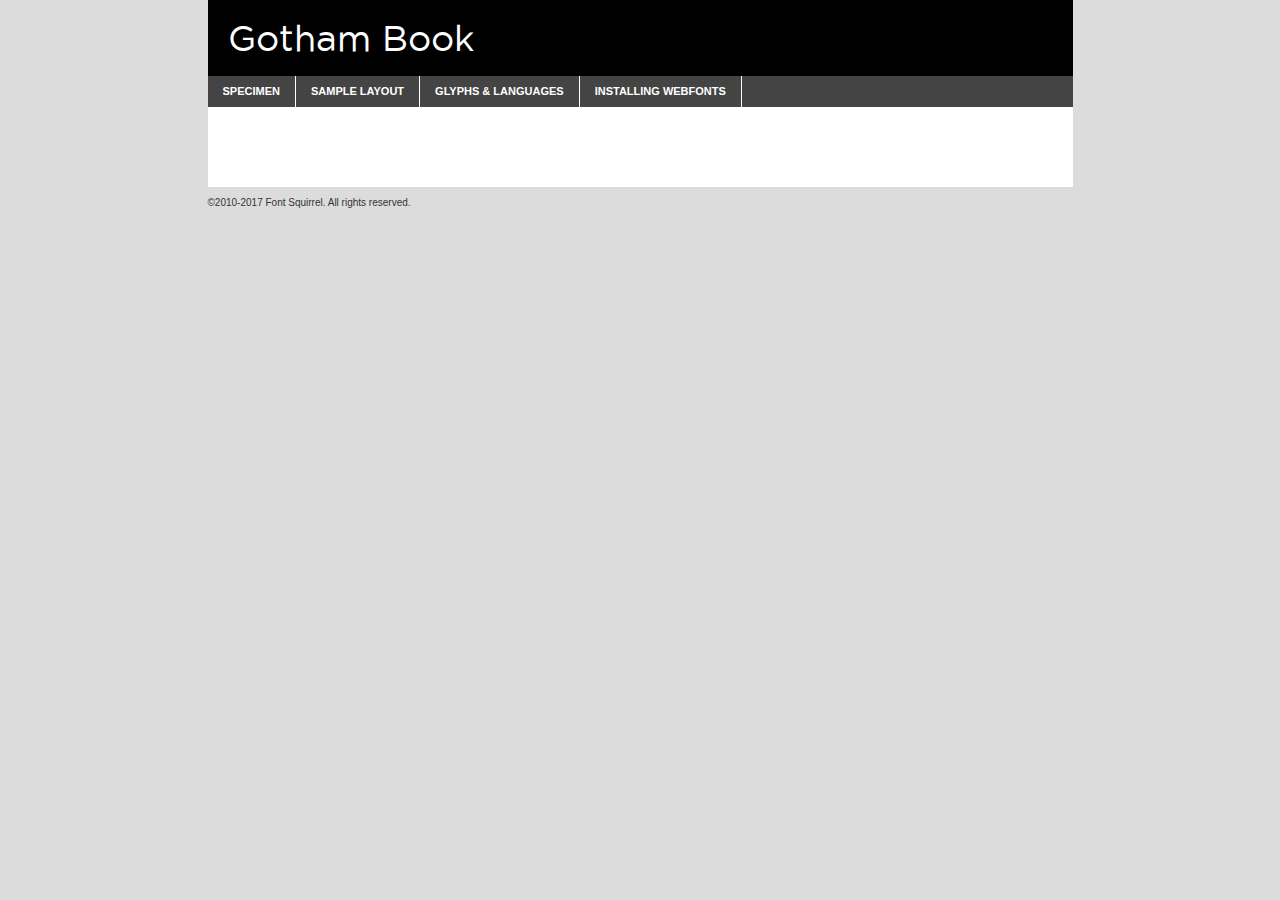
<file: Temporal Loop/assets/gothambook/gothambook-demo.html>
<!DOCTYPE html PUBLIC "-//W3C//DTD XHTML 1.0 Transitional//EN"
	"http://www.w3.org/TR/xhtml1/DTD/xhtml1-transitional.dtd">

<html xmlns="http://www.w3.org/1999/xhtml" xml:lang="en" lang="en">
<head>
	<meta http-equiv="Content-Type" content="text/html; charset=utf-8" />
	<script src="http://ajax.googleapis.com/ajax/libs/jquery/1.7.2/jquery.min.js" type="text/javascript" charset="utf-8"></script>
	<script type="text/javascript">
	(function($){$.fn.easyTabs=function(option){var param=jQuery.extend({fadeSpeed:"fast",defaultContent:1,activeClass:'active'},option);$(this).each(function(){var thisId="#"+this.id;if(param.defaultContent==''){param.defaultContent=1;}
	if(typeof param.defaultContent=="number")
	{var defaultTab=$(thisId+" .tabs li:eq("+(param.defaultContent-1)+") a").attr('href').substr(1);}else{var defaultTab=param.defaultContent;}
	$(thisId+" .tabs li a").each(function(){var tabToHide=$(this).attr('href').substr(1);$("#"+tabToHide).addClass('easytabs-tab-content');});hideAll();changeContent(defaultTab);function hideAll(){$(thisId+" .easytabs-tab-content").hide();}
	function changeContent(tabId){hideAll();$(thisId+" .tabs li").removeClass(param.activeClass);$(thisId+" .tabs li a[href=#"+tabId+"]").closest('li').addClass(param.activeClass);if(param.fadeSpeed!="none")
	{$(thisId+" #"+tabId).fadeIn(param.fadeSpeed);}else{$(thisId+" #"+tabId).show();}}
	$(thisId+" .tabs li").click(function(){var tabId=$(this).find('a').attr('href').substr(1);changeContent(tabId);return false;});});}})(jQuery);
	</script>
	<link rel="stylesheet" href="specimen_files/specimen_stylesheet.css" type="text/css" charset="utf-8" />
	<link rel="stylesheet" href="stylesheet.css" type="text/css" charset="utf-8" />

	<style type="text/css">
					body{
				font-family: 'gothambook';
							}
		</style>

	<title>Gotham Book Specimen</title>
	
	
	<script type="text/javascript" charset="utf-8">
		$(document).ready(function() {
			$('#container').easyTabs({defaultContent:1});
		});
	</script>
</head>

<body>
<div id="container">
	<div id="header">
		Gotham Book	</div>
	<ul class="tabs">
		<li><a href="#specimen">Specimen</a></li>
		<li><a href="#layout">Sample Layout</a></li>
				<li><a href="#glyphs">Glyphs &amp; Languages</a></li>
		<li><a href="#installing">Installing Webfonts</a></li>
		
	</ul>
	
	<div id="main_content">

		
			<div id="specimen">
		
				<div class="section">
					<div class="grid12 firstcol">
						<div class="huge">AaBb</div>
					</div>
				</div>
		
				<div class="section">
					<div class="glyph_range">A&#x200B;B&#x200b;C&#x200b;D&#x200b;E&#x200b;F&#x200b;G&#x200b;H&#x200b;I&#x200b;J&#x200b;K&#x200b;L&#x200b;M&#x200b;N&#x200b;O&#x200b;P&#x200b;Q&#x200b;R&#x200b;S&#x200b;T&#x200b;U&#x200b;V&#x200b;W&#x200b;X&#x200b;Y&#x200b;Z&#x200b;a&#x200b;b&#x200b;c&#x200b;d&#x200b;e&#x200b;f&#x200b;g&#x200b;h&#x200b;i&#x200b;j&#x200b;k&#x200b;l&#x200b;m&#x200b;n&#x200b;o&#x200b;p&#x200b;q&#x200b;r&#x200b;s&#x200b;t&#x200b;u&#x200b;v&#x200b;w&#x200b;x&#x200b;y&#x200b;z&#x200b;1&#x200b;2&#x200b;3&#x200b;4&#x200b;5&#x200b;6&#x200b;7&#x200b;8&#x200b;9&#x200b;0&#x200b;&amp;&#x200b;.&#x200b;,&#x200b;?&#x200b;!&#x200b;&#64;&#x200b;(&#x200b;)&#x200b;#&#x200b;$&#x200b;%&#x200b;*&#x200b;+&#x200b;-&#x200b;=&#x200b;:&#x200b;;</div>
				</div>
				<div class="section">
					<div class="grid12 firstcol">
						<table class="sample_table">
							<tr><td>10</td><td class="size10">abcdefghijklmnopqrstuvwxyzABCDEFGHIJKLMNOPQRSTUVWXYZ0123456789abcdefghijklmnopqrstuvwxyzABCDEFGHIJKLMNOPQRSTUVWXYZ0123456789abcdefghijklmnopqrstuvwxyzABCDEFGHIJKLMNOPQRSTUVWXYZ</td></tr>
							<tr><td>11</td><td class="size11">abcdefghijklmnopqrstuvwxyzABCDEFGHIJKLMNOPQRSTUVWXYZ0123456789abcdefghijklmnopqrstuvwxyzABCDEFGHIJKLMNOPQRSTUVWXYZ0123456789abcdefghijklmnopqrstuvwxyzABCDEFGHIJKLMNOPQRSTUVWXYZ</td></tr>
							<tr><td>12</td><td class="size12">abcdefghijklmnopqrstuvwxyzABCDEFGHIJKLMNOPQRSTUVWXYZ0123456789abcdefghijklmnopqrstuvwxyzABCDEFGHIJKLMNOPQRSTUVWXYZ0123456789abcdefghijklmnopqrstuvwxyzABCDEFGHIJKLMNOPQRSTUVWXYZ</td></tr>
							<tr><td>13</td><td class="size13">abcdefghijklmnopqrstuvwxyzABCDEFGHIJKLMNOPQRSTUVWXYZ0123456789abcdefghijklmnopqrstuvwxyzABCDEFGHIJKLMNOPQRSTUVWXYZ0123456789abcdefghijklmnopqrstuvwxyzABCDEFGHIJKLMNOPQRSTUVWXYZ</td></tr>
							<tr><td>14</td><td class="size14">abcdefghijklmnopqrstuvwxyzABCDEFGHIJKLMNOPQRSTUVWXYZ0123456789abcdefghijklmnopqrstuvwxyzABCDEFGHIJKLMNOPQRSTUVWXYZ0123456789abcdefghijklmnopqrstuvwxyzABCDEFGHIJKLMNOPQRSTUVWXYZ</td></tr>
							<tr><td>16</td><td class="size16">abcdefghijklmnopqrstuvwxyzABCDEFGHIJKLMNOPQRSTUVWXYZ0123456789abcdefghijklmnopqrstuvwxyzABCDEFGHIJKLMNOPQRSTUVWXYZ</td></tr>
							<tr><td>18</td><td class="size18">abcdefghijklmnopqrstuvwxyzABCDEFGHIJKLMNOPQRSTUVWXYZ0123456789abcdefghijklmnopqrstuvwxyzABCDEFGHIJKLMNOPQRSTUVWXYZ</td></tr>
							<tr><td>20</td><td class="size20">abcdefghijklmnopqrstuvwxyzABCDEFGHIJKLMNOPQRSTUVWXYZ0123456789abcdefghijklmnopqrstuvwxyzABCDEFGHIJKLMNOPQRSTUVWXYZ</td></tr>
							<tr><td>24</td><td class="size24">abcdefghijklmnopqrstuvwxyzABCDEFGHIJKLMNOPQRSTUVWXYZ0123456789abcdefghijklmnopqrstuvwxyzABCDEFGHIJKLMNOPQRSTUVWXYZ</td></tr>
							<tr><td>30</td><td class="size30">abcdefghijklmnopqrstuvwxyzABCDEFGHIJKLMNOPQRSTUVWXYZ0123456789abcdefghijklmnopqrstuvwxyzABCDEFGHIJKLMNOPQRSTUVWXYZ</td></tr>
							<tr><td>36</td><td class="size36">abcdefghijklmnopqrstuvwxyzABCDEFGHIJKLMNOPQRSTUVWXYZ0123456789abcdefghijklmnopqrstuvwxyzABCDEFGHIJKLMNOPQRSTUVWXYZ</td></tr>
							<tr><td>48</td><td class="size48">abcdefghijklmnopqrstuvwxyzABCDEFGHIJKLMNOPQRSTUVWXYZ0123456789abcdefghijklmnopqrstuvwxyzABCDEFGHIJKLMNOPQRSTUVWXYZ</td></tr>
							<tr><td>60</td><td class="size60">abcdefghijklmnopqrstuvwxyzABCDEFGHIJKLMNOPQRSTUVWXYZ0123456789abcdefghijklmnopqrstuvwxyzABCDEFGHIJKLMNOPQRSTUVWXYZ</td></tr>
							<tr><td>72</td><td class="size72">abcdefghijklmnopqrstuvwxyzABCDEFGHIJKLMNOPQRSTUVWXYZ0123456789abcdefghijklmnopqrstuvwxyzABCDEFGHIJKLMNOPQRSTUVWXYZ</td></tr>
							<tr><td>90</td><td class="size90">abcdefghijklmnopqrstuvwxyzABCDEFGHIJKLMNOPQRSTUVWXYZ0123456789abcdefghijklmnopqrstuvwxyzABCDEFGHIJKLMNOPQRSTUVWXYZ</td></tr>
						</table>
				
					</div>
			
				</div>
		
		
		
								<div class="section" id="bodycomparison">


										<div id="xheight">
				<div class="fontbody">&#x25FC;&#x25FC;&#x25FC;&#x25FC;&#x25FC;&#x25FC;&#x25FC;&#x25FC;&#x25FC;&#x25FC;&#x25FC;&#x25FC;&#x25FC;&#x25FC;&#x25FC;&#x25FC;&#x25FC;&#x25FC;&#x25FC;&#x25FC;&#x25FC;&#x25FC;&#x25FC;&#x25FC;&#x25FC;&#x25FC;&#x25FC;&#x25FC;&#x25FC;&#x25FC;&#x25FC;&#x25FC;&#x25FC;&#x25FC;&#x25FC;&#x25FC;&#x25FC;&#x25FC;&#x25FC;&#x25FC;&#x25FC;&#x25FC;&#x25FC;&#x25FC;&#x25FC;&#x25FC;&#x25FC;&#x25FC;&#x25FC;&#x25FC;&#x25FC;&#x25FC;&#x25FC;&#x25FC;&#x25FC;&#x25FC;&#x25FC;&#x25FC;&#x25FC;&#x25FC;&#x25FC;&#x25FC;&#x25FC;&#x25FC;&#x25FC;&#x25FC;&#x25FC;&#x25FC;&#x25FC;&#x25FC;&#x25FC;&#x25FC;&#x25FC;&#x25FC;&#x25FC;&#x25FC;&#x25FC;&#x25FC;&#x25FC;&#x25FC;&#x25FC;&#x25FC;&#x25FC;&#x25FC;&#x25FC;&#x25FC;&#x25FC;&#x25FC;&#x25FC;&#x25FC;&#x25FC;&#x25FC;&#x25FC;&#x25FC;&#x25FC;&#x25FC;&#x25FC;&#x25FC;&#x25FC;body</div><div class="arialbody">body</div><div class="verdanabody">body</div><div class="georgiabody">body</div></div>
										<div class="fontbody" style="z-index:1">
											body<span>Gotham Book</span>
										</div>
										<div class="arialbody" style="z-index:1">
											body<span>Arial</span>
										</div>
										<div class="verdanabody" style="z-index:1">
											body<span>Verdana</span>
										</div>
										<div class="georgiabody" style="z-index:1">
											body<span>Georgia</span>
										</div>



								</div>
		
		
				<div class="section psample psample_row1" id="">
					
					<div class="grid2 firstcol">
						<p class="size10"><span>10.</span>Aenean lacinia bibendum nulla sed consectetur. Fusce dapibus, tellus ac cursus commodo, tortor mauris condimentum nibh, ut fermentum massa justo sit amet risus. Nullam id dolor id nibh ultricies vehicula ut id elit. Cum sociis natoque penatibus et magnis dis parturient montes, nascetur ridiculus mus. Nulla vitae elit libero, a pharetra augue.</p>
			
					</div>
					<div class="grid3">
						<p class="size11"><span>11.</span>Aenean lacinia bibendum nulla sed consectetur. Fusce dapibus, tellus ac cursus commodo, tortor mauris condimentum nibh, ut fermentum massa justo sit amet risus. Nullam id dolor id nibh ultricies vehicula ut id elit. Cum sociis natoque penatibus et magnis dis parturient montes, nascetur ridiculus mus. Nulla vitae elit libero, a pharetra augue.</p>
			
					</div>
					<div class="grid3">
						<p class="size12"><span>12.</span>Aenean lacinia bibendum nulla sed consectetur. Fusce dapibus, tellus ac cursus commodo, tortor mauris condimentum nibh, ut fermentum massa justo sit amet risus. Nullam id dolor id nibh ultricies vehicula ut id elit. Cum sociis natoque penatibus et magnis dis parturient montes, nascetur ridiculus mus. Nulla vitae elit libero, a pharetra augue.</p>
			
					</div>
					<div class="grid4">
						<p class="size13"><span>13.</span>Aenean lacinia bibendum nulla sed consectetur. Fusce dapibus, tellus ac cursus commodo, tortor mauris condimentum nibh, ut fermentum massa justo sit amet risus. Nullam id dolor id nibh ultricies vehicula ut id elit. Cum sociis natoque penatibus et magnis dis parturient montes, nascetur ridiculus mus. Nulla vitae elit libero, a pharetra augue.</p>
			
					</div>
					<div class="white_blend"></div>
					
				</div>
				<div class="section psample psample_row2" id="">
					<div class="grid3 firstcol">
						<p class="size14"><span>14.</span>Aenean lacinia bibendum nulla sed consectetur. Fusce dapibus, tellus ac cursus commodo, tortor mauris condimentum nibh, ut fermentum massa justo sit amet risus. Nullam id dolor id nibh ultricies vehicula ut id elit. Cum sociis natoque penatibus et magnis dis parturient montes, nascetur ridiculus mus. Nulla vitae elit libero, a pharetra augue.</p>
			
					</div>
					<div class="grid4">
						<p class="size16"><span>16.</span>Aenean lacinia bibendum nulla sed consectetur. Fusce dapibus, tellus ac cursus commodo, tortor mauris condimentum nibh, ut fermentum massa justo sit amet risus. Nullam id dolor id nibh ultricies vehicula ut id elit. Cum sociis natoque penatibus et magnis dis parturient montes, nascetur ridiculus mus. Nulla vitae elit libero, a pharetra augue.</p>
			
					</div>
					<div class="grid5">
						<p class="size18"><span>18.</span>Aenean lacinia bibendum nulla sed consectetur. Fusce dapibus, tellus ac cursus commodo, tortor mauris condimentum nibh, ut fermentum massa justo sit amet risus. Nullam id dolor id nibh ultricies vehicula ut id elit. Cum sociis natoque penatibus et magnis dis parturient montes, nascetur ridiculus mus. Nulla vitae elit libero, a pharetra augue.</p>
			
					</div>

					<div class="white_blend"></div>

				</div>
				
				<div class="section psample psample_row3" id="">
					<div class="grid5 firstcol">
						<p class="size20"><span>20.</span>Aenean lacinia bibendum nulla sed consectetur. Fusce dapibus, tellus ac cursus commodo, tortor mauris condimentum nibh, ut fermentum massa justo sit amet risus. Nullam id dolor id nibh ultricies vehicula ut id elit. Cum sociis natoque penatibus et magnis dis parturient montes, nascetur ridiculus mus. Nulla vitae elit libero, a pharetra augue.</p>
					</div>
					<div class="grid7">
						<p class="size24"><span>24.</span>Aenean lacinia bibendum nulla sed consectetur. Fusce dapibus, tellus ac cursus commodo, tortor mauris condimentum nibh, ut fermentum massa justo sit amet risus. Nullam id dolor id nibh ultricies vehicula ut id elit. Cum sociis natoque penatibus et magnis dis parturient montes, nascetur ridiculus mus. Nulla vitae elit libero, a pharetra augue.</p>
					</div>
					
					<div class="white_blend"></div>
					
				</div>
				
				<div class="section psample psample_row4" id="">
					<div class="grid12 firstcol">
						<p class="size30"><span>30.</span>Aenean lacinia bibendum nulla sed consectetur. Fusce dapibus, tellus ac cursus commodo, tortor mauris condimentum nibh, ut fermentum massa justo sit amet risus. Nullam id dolor id nibh ultricies vehicula ut id elit. Cum sociis natoque penatibus et magnis dis parturient montes, nascetur ridiculus mus. Nulla vitae elit libero, a pharetra augue.</p>
					</div>
					<div class="white_blend"></div>
					
				</div>
				
				
				
				<div class="section psample psample_row1 fullreverse">
					<div class="grid2 firstcol">
						<p class="size10"><span>10.</span>Aenean lacinia bibendum nulla sed consectetur. Fusce dapibus, tellus ac cursus commodo, tortor mauris condimentum nibh, ut fermentum massa justo sit amet risus. Nullam id dolor id nibh ultricies vehicula ut id elit. Cum sociis natoque penatibus et magnis dis parturient montes, nascetur ridiculus mus. Nulla vitae elit libero, a pharetra augue.</p>
			
					</div>
					<div class="grid3">
						<p class="size11"><span>11.</span>Aenean lacinia bibendum nulla sed consectetur. Fusce dapibus, tellus ac cursus commodo, tortor mauris condimentum nibh, ut fermentum massa justo sit amet risus. Nullam id dolor id nibh ultricies vehicula ut id elit. Cum sociis natoque penatibus et magnis dis parturient montes, nascetur ridiculus mus. Nulla vitae elit libero, a pharetra augue.</p>
			
					</div>
					<div class="grid3">
						<p class="size12"><span>12.</span>Aenean lacinia bibendum nulla sed consectetur. Fusce dapibus, tellus ac cursus commodo, tortor mauris condimentum nibh, ut fermentum massa justo sit amet risus. Nullam id dolor id nibh ultricies vehicula ut id elit. Cum sociis natoque penatibus et magnis dis parturient montes, nascetur ridiculus mus. Nulla vitae elit libero, a pharetra augue.</p>
			
					</div>
					<div class="grid4">
						<p class="size13"><span>13.</span>Aenean lacinia bibendum nulla sed consectetur. Fusce dapibus, tellus ac cursus commodo, tortor mauris condimentum nibh, ut fermentum massa justo sit amet risus. Nullam id dolor id nibh ultricies vehicula ut id elit. Cum sociis natoque penatibus et magnis dis parturient montes, nascetur ridiculus mus. Nulla vitae elit libero, a pharetra augue.</p>
			
					</div>
					<div class="black_blend"></div>
					
				</div>
				
				<div class="section psample psample_row2 fullreverse">
					<div class="grid3 firstcol">
						<p class="size14"><span>14.</span>Aenean lacinia bibendum nulla sed consectetur. Fusce dapibus, tellus ac cursus commodo, tortor mauris condimentum nibh, ut fermentum massa justo sit amet risus. Nullam id dolor id nibh ultricies vehicula ut id elit. Cum sociis natoque penatibus et magnis dis parturient montes, nascetur ridiculus mus. Nulla vitae elit libero, a pharetra augue.</p>
			
					</div>
					<div class="grid4">
						<p class="size16"><span>16.</span>Aenean lacinia bibendum nulla sed consectetur. Fusce dapibus, tellus ac cursus commodo, tortor mauris condimentum nibh, ut fermentum massa justo sit amet risus. Nullam id dolor id nibh ultricies vehicula ut id elit. Cum sociis natoque penatibus et magnis dis parturient montes, nascetur ridiculus mus. Nulla vitae elit libero, a pharetra augue.</p>
			
					</div>
					<div class="grid5">
						<p class="size18"><span>18.</span>Aenean lacinia bibendum nulla sed consectetur. Fusce dapibus, tellus ac cursus commodo, tortor mauris condimentum nibh, ut fermentum massa justo sit amet risus. Nullam id dolor id nibh ultricies vehicula ut id elit. Cum sociis natoque penatibus et magnis dis parturient montes, nascetur ridiculus mus. Nulla vitae elit libero, a pharetra augue.</p>
			
					</div>
					<div class="black_blend"></div>

				</div>
				
				<div class="section psample fullreverse psample_row3" id="">
					<div class="grid5 firstcol">
						<p class="size20"><span>20.</span>Aenean lacinia bibendum nulla sed consectetur. Fusce dapibus, tellus ac cursus commodo, tortor mauris condimentum nibh, ut fermentum massa justo sit amet risus. Nullam id dolor id nibh ultricies vehicula ut id elit. Cum sociis natoque penatibus et magnis dis parturient montes, nascetur ridiculus mus. Nulla vitae elit libero, a pharetra augue.</p>
					</div>
					<div class="grid7">
						<p class="size24"><span>24.</span>Aenean lacinia bibendum nulla sed consectetur. Fusce dapibus, tellus ac cursus commodo, tortor mauris condimentum nibh, ut fermentum massa justo sit amet risus. Nullam id dolor id nibh ultricies vehicula ut id elit. Cum sociis natoque penatibus et magnis dis parturient montes, nascetur ridiculus mus. Nulla vitae elit libero, a pharetra augue.</p>
					</div>
					
					<div class="black_blend"></div>
					
				</div>
				
				<div class="section psample fullreverse psample_row4" id="" style="border-bottom: 20px #000 solid;">
					<div class="grid12 firstcol">
						<p class="size30"><span>30.</span>Aenean lacinia bibendum nulla sed consectetur. Fusce dapibus, tellus ac cursus commodo, tortor mauris condimentum nibh, ut fermentum massa justo sit amet risus. Nullam id dolor id nibh ultricies vehicula ut id elit. Cum sociis natoque penatibus et magnis dis parturient montes, nascetur ridiculus mus. Nulla vitae elit libero, a pharetra augue.</p>
					</div>
					<div class="black_blend"></div>
					
				</div>
				
				
				
				
			</div>
			
			<div id="layout">
				
				<div class="section">
					
					<div class="grid12 firstcol">
						<h1>Lorem Ipsum Dolor</h1>
						<h2>Etiam porta sem malesuada magna mollis euismod</h2>
						
						<p class="byline">By <a href="#link">Aenean Lacinia</a></p>
					</div>
				</div>
				<div class="section">
					<div class="grid8 firstcol">
						<p class="large">Donec sed odio dui. Morbi leo risus, porta ac consectetur ac, vestibulum at eros. Fusce dapibus, tellus ac cursus commodo, tortor mauris condimentum nibh, ut fermentum massa justo sit amet risus. </p>

						
						<h3>Pellentesque ornare sem</h3>

						<p>Maecenas sed diam eget risus varius blandit sit amet non magna. Maecenas faucibus mollis interdum. Donec ullamcorper nulla non metus auctor fringilla. Nullam id dolor id nibh ultricies vehicula ut id elit. Nullam id dolor id nibh ultricies vehicula ut id elit. </p>

						<p>Aenean eu leo quam. Pellentesque ornare sem lacinia quam venenatis vestibulum. Lorem ipsum dolor sit amet, consectetur adipiscing elit. Cum sociis natoque penatibus et magnis dis parturient montes, nascetur ridiculus mus. </p>

						<p>Nulla vitae elit libero, a pharetra augue. Praesent commodo cursus magna, vel scelerisque nisl consectetur et. Aenean lacinia bibendum nulla sed consectetur. </p>

						<p>Nullam quis risus eget urna mollis ornare vel eu leo. Nullam quis risus eget urna mollis ornare vel eu leo. Maecenas sed diam eget risus varius blandit sit amet non magna. Donec ullamcorper nulla non metus auctor fringilla. </p>

						<h3>Cras mattis consectetur</h3>

						<p>Aenean eu leo quam. Pellentesque ornare sem lacinia quam venenatis vestibulum. Aenean lacinia bibendum nulla sed consectetur. Integer posuere erat a ante venenatis dapibus posuere velit aliquet. Cras mattis consectetur purus sit amet fermentum. </p>

						<p>Nullam id dolor id nibh ultricies vehicula ut id elit. Nullam quis risus eget urna mollis ornare vel eu leo. Cras mattis consectetur purus sit amet fermentum.</p>
					</div>
					
					<div class="grid4 sidebar">
						
						<div class="box reverse">
							<p class="last">Nullam quis risus eget urna mollis ornare vel eu leo. Donec ullamcorper nulla non metus auctor fringilla. Cras mattis consectetur purus sit amet fermentum. Sed posuere consectetur est at lobortis. Lorem ipsum dolor sit amet, consectetur adipiscing elit. </p>
						</div>
						
						<p class="caption">Maecenas sed diam eget risus varius.</p>

						<p>Vestibulum id ligula porta felis euismod semper. Integer posuere erat a ante venenatis dapibus posuere velit aliquet. Vestibulum id ligula porta felis euismod semper. Sed posuere consectetur est at lobortis. Maecenas sed diam eget risus varius blandit sit amet non magna. Fusce dapibus, tellus ac cursus commodo, tortor mauris condimentum nibh, ut fermentum massa justo sit amet risus. </p>

					

						<p>Duis mollis, est non commodo luctus, nisi erat porttitor ligula, eget lacinia odio sem nec elit. Aenean lacinia bibendum nulla sed consectetur. Vivamus sagittis lacus vel augue laoreet rutrum faucibus dolor auctor. Aenean lacinia bibendum nulla sed consectetur. Nullam quis risus eget urna mollis ornare vel eu leo. </p>

						<p>Praesent commodo cursus magna, vel scelerisque nisl consectetur et. Donec ullamcorper nulla non metus auctor fringilla. Maecenas faucibus mollis interdum. Fusce dapibus, tellus ac cursus commodo, tortor mauris condimentum nibh, ut fermentum massa justo sit amet risus. </p>

					</div>
				</div>
				
			</div>


			



		<div id="glyphs">
			<div class="section">
				<div class="grid12 firstcol">
			
				<h1>Language Support</h1>
				<p>The subset of Gotham Book in this kit supports the following languages:<br />
			
					Albanian, Basque, Breton, Chamorro, Danish, Dutch, English, Faroese, Finnish, French, Frisian, Galician, German, Icelandic, Italian, Malagasy, Norwegian, Portuguese, Spanish, Alsatian, Aragonese, Arapaho, Arrernte, Asturian, Aymara, Bislama, Cebuano, Corsican, Fijian, French_creole, Genoese, Gilbertese, Greenlandic, Haitian_creole, Hiligaynon, Hmong, Hopi, Ibanag, Iloko_ilokano, Indonesian, Interglossa_glosa, Interlingua, Irish_gaelic, Jerriais, Lojban, Lombard, Luxembourgeois, Manx, Mohawk, Norfolk_pitcairnese, Occitan, Oromo, Pangasinan, Papiamento, Piedmontese, Potawatomi, Rhaeto-romance, Romansh, Rotokas, Sami_lule, Samoan, Sardinian, Scots_gaelic, Seychelles_creole, Shona, Sicilian, Somali, Southern_ndebele, Swahili, Swati_swazi, Tagalog_filipino_pilipino, Tetum, Tok_pisin, Uyghur_latinized, Volapuk, Walloon, Warlpiri, Xhosa, Yapese, Zulu, Latinbasic, Ubasic, Demo				</p>
				<h1>Glyph Chart</h1>
				<p>The subset of Gotham Book in this kit includes all the glyphs listed below. Unicode entities are included above each glyph to help you insert individual characters into your layout.</p>
				<div id="glyph_chart">
			
																				 <div><p>&amp;#13;</p>&#13;</div>
																				 <div><p>&amp;#32;</p>&#32;</div>
																				 <div><p>&amp;#33;</p>&#33;</div>
																				 <div><p>&amp;#34;</p>&#34;</div>
																				 <div><p>&amp;#35;</p>&#35;</div>
																				 <div><p>&amp;#36;</p>&#36;</div>
																				 <div><p>&amp;#37;</p>&#37;</div>
																				 <div><p>&amp;#38;</p>&#38;</div>
																				 <div><p>&amp;#39;</p>&#39;</div>
																				 <div><p>&amp;#40;</p>&#40;</div>
																				 <div><p>&amp;#41;</p>&#41;</div>
																				 <div><p>&amp;#42;</p>&#42;</div>
																				 <div><p>&amp;#43;</p>&#43;</div>
																				 <div><p>&amp;#44;</p>&#44;</div>
																				 <div><p>&amp;#45;</p>&#45;</div>
																				 <div><p>&amp;#46;</p>&#46;</div>
																				 <div><p>&amp;#47;</p>&#47;</div>
																				 <div><p>&amp;#48;</p>&#48;</div>
																				 <div><p>&amp;#49;</p>&#49;</div>
																				 <div><p>&amp;#50;</p>&#50;</div>
																				 <div><p>&amp;#51;</p>&#51;</div>
																				 <div><p>&amp;#52;</p>&#52;</div>
																				 <div><p>&amp;#53;</p>&#53;</div>
																				 <div><p>&amp;#54;</p>&#54;</div>
																				 <div><p>&amp;#55;</p>&#55;</div>
																				 <div><p>&amp;#56;</p>&#56;</div>
																				 <div><p>&amp;#57;</p>&#57;</div>
																				 <div><p>&amp;#58;</p>&#58;</div>
																				 <div><p>&amp;#59;</p>&#59;</div>
																				 <div><p>&amp;#60;</p>&#60;</div>
																				 <div><p>&amp;#61;</p>&#61;</div>
																				 <div><p>&amp;#62;</p>&#62;</div>
																				 <div><p>&amp;#63;</p>&#63;</div>
																				 <div><p>&amp;#64;</p>&#64;</div>
																				 <div><p>&amp;#65;</p>&#65;</div>
																				 <div><p>&amp;#66;</p>&#66;</div>
																				 <div><p>&amp;#67;</p>&#67;</div>
																				 <div><p>&amp;#68;</p>&#68;</div>
																				 <div><p>&amp;#69;</p>&#69;</div>
																				 <div><p>&amp;#70;</p>&#70;</div>
																				 <div><p>&amp;#71;</p>&#71;</div>
																				 <div><p>&amp;#72;</p>&#72;</div>
																				 <div><p>&amp;#73;</p>&#73;</div>
																				 <div><p>&amp;#74;</p>&#74;</div>
																				 <div><p>&amp;#75;</p>&#75;</div>
																				 <div><p>&amp;#76;</p>&#76;</div>
																				 <div><p>&amp;#77;</p>&#77;</div>
																				 <div><p>&amp;#78;</p>&#78;</div>
																				 <div><p>&amp;#79;</p>&#79;</div>
																				 <div><p>&amp;#80;</p>&#80;</div>
																				 <div><p>&amp;#81;</p>&#81;</div>
																				 <div><p>&amp;#82;</p>&#82;</div>
																				 <div><p>&amp;#83;</p>&#83;</div>
																				 <div><p>&amp;#84;</p>&#84;</div>
																				 <div><p>&amp;#85;</p>&#85;</div>
																				 <div><p>&amp;#86;</p>&#86;</div>
																				 <div><p>&amp;#87;</p>&#87;</div>
																				 <div><p>&amp;#88;</p>&#88;</div>
																				 <div><p>&amp;#89;</p>&#89;</div>
																				 <div><p>&amp;#90;</p>&#90;</div>
																				 <div><p>&amp;#91;</p>&#91;</div>
																				 <div><p>&amp;#92;</p>&#92;</div>
																				 <div><p>&amp;#93;</p>&#93;</div>
																				 <div><p>&amp;#94;</p>&#94;</div>
																				 <div><p>&amp;#95;</p>&#95;</div>
																				 <div><p>&amp;#96;</p>&#96;</div>
																				 <div><p>&amp;#97;</p>&#97;</div>
																				 <div><p>&amp;#98;</p>&#98;</div>
																				 <div><p>&amp;#99;</p>&#99;</div>
																				 <div><p>&amp;#100;</p>&#100;</div>
																				 <div><p>&amp;#101;</p>&#101;</div>
																				 <div><p>&amp;#102;</p>&#102;</div>
																				 <div><p>&amp;#103;</p>&#103;</div>
																				 <div><p>&amp;#104;</p>&#104;</div>
																				 <div><p>&amp;#105;</p>&#105;</div>
																				 <div><p>&amp;#106;</p>&#106;</div>
																				 <div><p>&amp;#107;</p>&#107;</div>
																				 <div><p>&amp;#108;</p>&#108;</div>
																				 <div><p>&amp;#109;</p>&#109;</div>
																				 <div><p>&amp;#110;</p>&#110;</div>
																				 <div><p>&amp;#111;</p>&#111;</div>
																				 <div><p>&amp;#112;</p>&#112;</div>
																				 <div><p>&amp;#113;</p>&#113;</div>
																				 <div><p>&amp;#114;</p>&#114;</div>
																				 <div><p>&amp;#115;</p>&#115;</div>
																				 <div><p>&amp;#116;</p>&#116;</div>
																				 <div><p>&amp;#117;</p>&#117;</div>
																				 <div><p>&amp;#118;</p>&#118;</div>
																				 <div><p>&amp;#119;</p>&#119;</div>
																				 <div><p>&amp;#120;</p>&#120;</div>
																				 <div><p>&amp;#121;</p>&#121;</div>
																				 <div><p>&amp;#122;</p>&#122;</div>
																				 <div><p>&amp;#123;</p>&#123;</div>
																				 <div><p>&amp;#124;</p>&#124;</div>
																				 <div><p>&amp;#125;</p>&#125;</div>
																				 <div><p>&amp;#126;</p>&#126;</div>
																				 <div><p>&amp;#160;</p>&#160;</div>
																				 <div><p>&amp;#161;</p>&#161;</div>
																				 <div><p>&amp;#162;</p>&#162;</div>
																				 <div><p>&amp;#163;</p>&#163;</div>
																				 <div><p>&amp;#164;</p>&#164;</div>
																				 <div><p>&amp;#165;</p>&#165;</div>
																				 <div><p>&amp;#167;</p>&#167;</div>
																				 <div><p>&amp;#168;</p>&#168;</div>
																				 <div><p>&amp;#169;</p>&#169;</div>
																				 <div><p>&amp;#170;</p>&#170;</div>
																				 <div><p>&amp;#171;</p>&#171;</div>
																				 <div><p>&amp;#173;</p>&#173;</div>
																				 <div><p>&amp;#174;</p>&#174;</div>
																				 <div><p>&amp;#175;</p>&#175;</div>
																				 <div><p>&amp;#176;</p>&#176;</div>
																				 <div><p>&amp;#177;</p>&#177;</div>
																				 <div><p>&amp;#180;</p>&#180;</div>
																				 <div><p>&amp;#181;</p>&#181;</div>
																				 <div><p>&amp;#182;</p>&#182;</div>
																				 <div><p>&amp;#183;</p>&#183;</div>
																				 <div><p>&amp;#184;</p>&#184;</div>
																				 <div><p>&amp;#186;</p>&#186;</div>
																				 <div><p>&amp;#187;</p>&#187;</div>
																				 <div><p>&amp;#191;</p>&#191;</div>
																				 <div><p>&amp;#192;</p>&#192;</div>
																				 <div><p>&amp;#193;</p>&#193;</div>
																				 <div><p>&amp;#194;</p>&#194;</div>
																				 <div><p>&amp;#195;</p>&#195;</div>
																				 <div><p>&amp;#196;</p>&#196;</div>
																				 <div><p>&amp;#197;</p>&#197;</div>
																				 <div><p>&amp;#198;</p>&#198;</div>
																				 <div><p>&amp;#199;</p>&#199;</div>
																				 <div><p>&amp;#200;</p>&#200;</div>
																				 <div><p>&amp;#201;</p>&#201;</div>
																				 <div><p>&amp;#202;</p>&#202;</div>
																				 <div><p>&amp;#203;</p>&#203;</div>
																				 <div><p>&amp;#204;</p>&#204;</div>
																				 <div><p>&amp;#205;</p>&#205;</div>
																				 <div><p>&amp;#206;</p>&#206;</div>
																				 <div><p>&amp;#207;</p>&#207;</div>
																				 <div><p>&amp;#208;</p>&#208;</div>
																				 <div><p>&amp;#209;</p>&#209;</div>
																				 <div><p>&amp;#210;</p>&#210;</div>
																				 <div><p>&amp;#211;</p>&#211;</div>
																				 <div><p>&amp;#212;</p>&#212;</div>
																				 <div><p>&amp;#213;</p>&#213;</div>
																				 <div><p>&amp;#214;</p>&#214;</div>
																				 <div><p>&amp;#216;</p>&#216;</div>
																				 <div><p>&amp;#217;</p>&#217;</div>
																				 <div><p>&amp;#218;</p>&#218;</div>
																				 <div><p>&amp;#219;</p>&#219;</div>
																				 <div><p>&amp;#220;</p>&#220;</div>
																				 <div><p>&amp;#221;</p>&#221;</div>
																				 <div><p>&amp;#222;</p>&#222;</div>
																				 <div><p>&amp;#223;</p>&#223;</div>
																				 <div><p>&amp;#224;</p>&#224;</div>
																				 <div><p>&amp;#225;</p>&#225;</div>
																				 <div><p>&amp;#226;</p>&#226;</div>
																				 <div><p>&amp;#227;</p>&#227;</div>
																				 <div><p>&amp;#228;</p>&#228;</div>
																				 <div><p>&amp;#229;</p>&#229;</div>
																				 <div><p>&amp;#230;</p>&#230;</div>
																				 <div><p>&amp;#231;</p>&#231;</div>
																				 <div><p>&amp;#232;</p>&#232;</div>
																				 <div><p>&amp;#233;</p>&#233;</div>
																				 <div><p>&amp;#234;</p>&#234;</div>
																				 <div><p>&amp;#235;</p>&#235;</div>
																				 <div><p>&amp;#236;</p>&#236;</div>
																				 <div><p>&amp;#237;</p>&#237;</div>
																				 <div><p>&amp;#238;</p>&#238;</div>
																				 <div><p>&amp;#239;</p>&#239;</div>
																				 <div><p>&amp;#240;</p>&#240;</div>
																				 <div><p>&amp;#241;</p>&#241;</div>
																				 <div><p>&amp;#242;</p>&#242;</div>
																				 <div><p>&amp;#243;</p>&#243;</div>
																				 <div><p>&amp;#244;</p>&#244;</div>
																				 <div><p>&amp;#245;</p>&#245;</div>
																				 <div><p>&amp;#246;</p>&#246;</div>
																				 <div><p>&amp;#248;</p>&#248;</div>
																				 <div><p>&amp;#249;</p>&#249;</div>
																				 <div><p>&amp;#250;</p>&#250;</div>
																				 <div><p>&amp;#251;</p>&#251;</div>
																				 <div><p>&amp;#252;</p>&#252;</div>
																				 <div><p>&amp;#253;</p>&#253;</div>
																				 <div><p>&amp;#254;</p>&#254;</div>
																				 <div><p>&amp;#255;</p>&#255;</div>
																				 <div><p>&amp;#338;</p>&#338;</div>
																				 <div><p>&amp;#339;</p>&#339;</div>
																				 <div><p>&amp;#376;</p>&#376;</div>
																				 <div><p>&amp;#710;</p>&#710;</div>
																				 <div><p>&amp;#732;</p>&#732;</div>
																				 <div><p>&amp;#8192;</p>&#8192;</div>
																				 <div><p>&amp;#8193;</p>&#8193;</div>
																				 <div><p>&amp;#8194;</p>&#8194;</div>
																				 <div><p>&amp;#8195;</p>&#8195;</div>
																				 <div><p>&amp;#8196;</p>&#8196;</div>
																				 <div><p>&amp;#8197;</p>&#8197;</div>
																				 <div><p>&amp;#8198;</p>&#8198;</div>
																				 <div><p>&amp;#8199;</p>&#8199;</div>
																				 <div><p>&amp;#8200;</p>&#8200;</div>
																				 <div><p>&amp;#8201;</p>&#8201;</div>
																				 <div><p>&amp;#8202;</p>&#8202;</div>
																				 <div><p>&amp;#8208;</p>&#8208;</div>
																				 <div><p>&amp;#8209;</p>&#8209;</div>
																				 <div><p>&amp;#8210;</p>&#8210;</div>
																				 <div><p>&amp;#8211;</p>&#8211;</div>
																				 <div><p>&amp;#8212;</p>&#8212;</div>
																				 <div><p>&amp;#8216;</p>&#8216;</div>
																				 <div><p>&amp;#8217;</p>&#8217;</div>
																				 <div><p>&amp;#8218;</p>&#8218;</div>
																				 <div><p>&amp;#8220;</p>&#8220;</div>
																				 <div><p>&amp;#8221;</p>&#8221;</div>
																				 <div><p>&amp;#8222;</p>&#8222;</div>
																				 <div><p>&amp;#8226;</p>&#8226;</div>
																				 <div><p>&amp;#8230;</p>&#8230;</div>
																				 <div><p>&amp;#8239;</p>&#8239;</div>
																				 <div><p>&amp;#8249;</p>&#8249;</div>
																				 <div><p>&amp;#8250;</p>&#8250;</div>
																				 <div><p>&amp;#8287;</p>&#8287;</div>
																				 <div><p>&amp;#8482;</p>&#8482;</div>
																				 <div><p>&amp;#9724;</p>&#9724;</div>
																				 <div><p>&amp;#64257;</p>&#64257;</div>
																				 <div><p>&amp;#64258;</p>&#64258;</div>
																																						</div>	
				</div>
		
		
			</div>
		</div>
		
		
		<div id="specs">
			
		</div>
	
		<div id="installing">
			<div class="section">
				<div class="grid7 firstcol">
					<h1>Installing Webfonts</h1>
					
					<p>Webfonts are supported by all major browser platforms but not all in the same way. There are currently four different font formats that must be included in order to target all browsers. This includes TTF, WOFF, EOT and SVG.</p>
					
					<h2>1. Upload your webfonts</h2>
					<p>You must upload your webfont kit to your website. They should be in or near the same directory as your CSS files.</p>
					
					<h2>2. Include the webfont stylesheet</h2>
					<p>A special CSS @font-face declaration helps the various browsers select the appropriate font it needs without causing you a bunch of headaches. Learn more about this syntax by reading the <a href="https://www.fontspring.com/blog/further-hardening-of-the-bulletproof-syntax">Fontspring blog post</a> about it. The code for it is as follows:</p>


<code>
@font-face{ 
	font-family: 'MyWebFont';
	src: url('WebFont.eot');
	src: url('WebFont.eot?#iefix') format('embedded-opentype'),
	     url('WebFont.woff') format('woff'),
	     url('WebFont.ttf') format('truetype'),
	     url('WebFont.svg#webfont') format('svg');
}
</code>

	<p>We've already gone ahead and generated the code for you. All you have to do is link to the stylesheet in your HTML, like this:</p>
	<code>&lt;link rel=&quot;stylesheet&quot; href=&quot;stylesheet.css&quot; type=&quot;text/css&quot; charset=&quot;utf-8&quot; /&gt;</code>

					<h2>3. Modify your own stylesheet</h2>
					<p>To take advantage of your new fonts, you must tell your stylesheet to use them. Look at the original @font-face declaration above and find the property called "font-family." The name linked there will be what you use to reference the font. Prepend that webfont name to the font stack in the "font-family" property, inside the selector you want to change. For example:</p>
<code>p { font-family: 'WebFont', Arial, sans-serif; }</code>

<h2>4. Test</h2>
<p>Getting webfonts to work cross-browser <em>can</em> be tricky. Use the information in the sidebar to help you if you find that fonts aren't loading in a particular browser.</p>
				</div>
				
				<div class="grid5 sidebar">
					<div class="box">
						<h2>Troubleshooting<br />Font-Face Problems</h2>
						<p>Having trouble getting your webfonts to load in your new website? Here are some tips to sort out what might be the problem.</p>

						<h3>Fonts not showing in any browser</h3>

						<p>This sounds like you need to work on the plumbing. You either did not upload the fonts to the correct directory, or you did not link the fonts properly in the CSS. If you've confirmed that all this is correct and you still have a problem, take a look at your .htaccess file and see if requests are getting intercepted.</p>

						<h3>Fonts not loading in iPhone or iPad</h3>

						<p>The most common problem here is that you are serving the fonts from an IIS server. IIS refuses to serve files that have unknown MIME types. If that is the case, you must set the MIME type for SVG to "image/svg+xml" in the server settings. Follow these instructions from Microsoft if you need help.</p>

						<h3>Fonts not loading in Firefox</h3>

						<p>The primary reason for this failure? You are still using a version Firefox older than 3.5. So upgrade already! If that isn't it, then you are very likely serving fonts from a different domain. Firefox requires that all font assets be served from the same domain. Lastly it is possible that you need to add WOFF to your list of MIME types (if you are serving via IIS.)</p>

						<h3>Fonts not loading in IE</h3>

						<p>Are you looking at Internet Explorer on an actual Windows machine or are you cheating by using a service like Adobe BrowserLab? Many of these screenshot services do not render @font-face for IE. Best to test it on a real machine.</p>

						<h3>Fonts not loading in IE9</h3>

						<p>IE9, like Firefox, requires that fonts be served from the same domain as the website. Make sure that is the case.</p>
					</div>
				</div>
			</div>
			
		</div>
	
	</div>
	<div id="footer">
		<p>&copy;2010-2017 Font Squirrel. All rights reserved.</p>
	</div>
</div>
</body>
</html>
</file>
<file: Weird Signal/assets/css/main.css>
body {
	font-family: Helvetica,Arial,sans-serif;
	font-size: 32px;
	background-color: black;
	cursor: crosshair;
}

a {
	color:red;
}

.copyright {
	text-align: center;
	font-size: 12px;
	color: white;
	font-family: Courier;
	border: 1px solid #3A57AA;
	padding: 15px; 
}

.shape1 {
	text-align: center;
	position: relative;
	top: 20px;
}

.shape1 img {
	width: 95%;
	height: 70%;
}

.internet {
	top: 25%;
	position: absolute;
	text-align: center;
	width: 100%;
	animation: rotateY 4s infinite;
	animation-timing-function: linear;
}

@-webkit-keyframes rotateY {
  0% {
    transform: rotateY(0deg);
  }

 50% {
 	transform: rotateY(180deg);
 }
  100% {
    transform: rotateY(360deg);
  }
}

.internet img {
	width: 70%;
	height: auto;
}

.title {
	position: absolute;
	width: 100%;
	top: 6%;
	left: -30px;
}

.title:hover {

}

.title img {
	width: 80%
}

.info {
	position: absolute;
	width: 100%;
	top: 70%;
	left: -25%;
}

.info img {
	width: 38%
}

.screen {
	position: absolute;
	width: 100%;
	top: 60%;
	right: -10%;
	animation: pulse 3s infinite;
	transition-delay: 5s;
}

@keyframes pulse {
	0% { opacity: 100%;}
	5% { opacity: 0%; }
	10% { opacity: 100%; }
	15% { opacity: 0%; }
	20% { opacity: 100%; } 
}

.screen img {
	width: 70%
}

.language {
	position: relative;
	left: 6%;
	top: 100px;
	cursor: url('http://www.rw-designer.com/cursor-extern.php?id=2936');
}

.language img {
	width: 40%
}

.slang-container {
	display: flex;
	flex-wrap: wrap;
	justify-content: space-around;
	flex-flow: row wrap;
	z-index: 2;

}
.slang-container > div {
  text-align: center;
  line-height: 75px;
  border-spacing: 30px;
  padding: 5%;
 
}

.rotation {
	animation-name: floatinga;
    animation-duration: 4s;
    transition-delay: 1s;
    animation-iteration-count: infinite;
    animation-timing-function: ease-in-out;
    margin-left: 30px;
    margin-top: 5px;
}

@keyframes floatinga {
    from { transform: translate(0,  0px); }
    65%  { transform: translate(0, 50px); }
    to   { transform: translate(0, -0px); }    
}


.rotation :hover {
	transform: rotateY(180deg) scale(1.5);
	
}

.skew {
	animation-name: floatingb;
    animation-duration: 6s;
    transition-delay: 1s;
    animation-iteration-count: infinite;
    animation-timing-function: ease-in-out;
    margin-left: 30px;
    margin-top: 5px;
}

@keyframes floatingb {
    from { transform: translate(0,  50px); }
    65%  { transform: translate(0, 0px); }
    to   { transform: translate(0, 50px); }    
}



.skew :hover {
	transform: skew(-40deg) scale(1.5);
	

}


.skewx {
	animation-name: floatingc;
    animation-duration: 7s;
    transition-delay: 1s;
    animation-iteration-count: infinite;
    animation-timing-function: ease-in-out;
    margin-left: 30px;
    margin-top: 5px;
}

@keyframes floatingc {
    from { transform: translate(0,  20px); }
    65%  { transform: translate(0, 80px); }
    to   { transform: translate(0,  20px); }    
}


.skewx :hover {
	transform: skewY(20deg) scale(1.5);
	
}

.scale {
	animation-name: floatingd;
    animation-duration: 4s;
    transition-delay: 1s;
    animation-iteration-count: infinite;
    animation-timing-function: ease-in-out;
    margin-left: 30px;
    margin-top: 5px;
}

@keyframes floatingd {
    from { transform: translate(0,  30px); }
    65%  { transform: translate(0, 0px); }
    to   { transform: translate(0, 30px); }    
}


.scale :hover {
	transform: scale(2) rotateX(180deg);

	
}


.words {
	opacity: 100%;
	width: 100%;
}

.words img {
	width: 100%;
}

.end {
	position: relative;
}

.bottom {
	opacity: 100%;
	width: 100%;
}

.bottom img {
	width: 100%;
}

.layertwo {
	position: absolute;
	width: 100%;
	text-align: center;
	bottom: 350px;
	animation-name: floating;
    animation-duration: 4s;
    transition-delay: 1s;
    animation-iteration-count: infinite;
    animation-timing-function: ease-in-out;
    margin-left: 30px;
    margin-top: 5px;
}

@keyframes floating {
    from { transform: translate(0,  0px); }
    65%  { transform: translate(0, 30px); }
    to   { transform: translate(0, -0px); }    
}


.layertwo img {
	width: 90%;
}

.layerthree {
	position: absolute;
	width: 100%;
	text-align: center;
	bottom: -100px;
	animation-name: floating;
	animation-duration: 3s;
    transition-delay: 3s;
    animation-iteration-count: infinite;
    animation-timing-function: ease-in-out;
    margin-left: 30px;
    margin-top: 5px;
}

.layerthree img {
	width: 100%;
}


.layerfour {
	position: absolute;
	width: 100%;
	text-align: center;
	animation: pulse 5s infinite;
	transition-delay: 5s;
}

@keyframes pulse {
	0% { opacity: 100%;}
	5% { opacity: 0%; }
	10% { opacity: 100%; }
	15% { opacity: 0%; }
	20% { opacity: 100%; } 
}

.layerfour img {
	width: 100%
}

.human {
	position: absolute;
	bottom: -70px;
	width: 100%;
	text-align: center;
	animation: rotateY 6s infinite;
	animation-timing-function: linear;
}

@-webkit-keyframes rotateY {
  0% {
    transform: rotateY(0deg);
  }

 50% {
 	transform: rotateY(180deg);
 }
  100% {
    transform: rotateY(360deg);
  }
}

.human img {
	width: 100%;
}

.start {
	position: relative;
}

.brb {
	position: absolute;
	background-color: blue;
	padding: 20px;
	font-size: 150px;
	color: red;
	top: 50px;
	right: 70px;
	animation: rb 5s infinite;
  	animation-direction: loop;
}

@keyframes rb {
  0%   { opacity:0%; right: 0px; top: 0px;}
  5% { opacity:80%; right: 190px; top: -60px; transform: scale(1);}
  8% { opacity:100%; right: 180px; top: -50px; transform: scale(1);}
  100% { opacity:100%; right: 180px; top: -50px; transform: scale(1);}
}

.gtg {
	position: absolute;
	background-color: yellow;
	padding: 20px;
	font-size: 150px;
	color: blue;
	top: 200px;
	left: 70px;
	animation: gt 5s infinite;
  	animation-direction: loop;
}

@keyframes gt {
  0%   { opacity:0%; left: 0px; top: 0px;}
  20%   { opacity:0%; left: 0px; top: 250px;}
  25% { opacity:80%; left: 200px; top: 100px; transform: scale(1);}
  26% { opacity:100%; left: 190px; top: 110px; transform: scale(1);}
  100% { opacity:100%; left: 190px; top: 110px; transform: scale(1);}
}

.blink {
	position: absolute;
	font-size: 150px;
	background-color: blue;
	padding: 20px;
	color: red;
	top: 350px;
	right: 200px;
	animation: bl 5s infinite;
  	animation-direction: loop;
}

@keyframes bl {
  0%   { opacity:0%; right: 0px; top: 0px;}
  25%   { opacity:0%; right: 0px; top: 280px;}
  30% { opacity:80%; right: 270px; top: 280px; transform: scale(1.0);}
  32% { opacity:100%; right: 260px; top: 290px; transform: scale(1);}
  100% { opacity:100%; right: 260px; top: 290px; transform: scale(1);}
}


.uwu {
	position: absolute;
	font-size: 150px;
	background-color: yellow;
	padding: 20px;
	color: blue;
	top: 500px;
	left: 150px;
	animation: uw 5s infinite;
  	animation-direction: loop;
}

@keyframes uw {
  0%   { opacity:0%; left: 0px; top: 0px;}
  32%   { opacity:0%; left: 150px; top: 470px;}
  38% { opacity:80%; left: 160px; top: 460px; transform: scale(1);}
  40% { opacity:100%; left: 150px; top: 470px; transform: scale(1);}
  100% { opacity:100%; left: 150px; top: 470px; transform: scale(1);}
}


.sic {
	position: absolute;
	font-size: 150px;
	background-color: blue;
	padding: 20px;
	color: red;
	top: 650px;
	right: 200px;
	animation: si 5s infinite;
  	animation-direction: loop;
}

@keyframes si {
  0%   { opacity:0%; right: 0px; top: 580px;}
  38%  { opacity:0%; right: 0px; top: 580px;}
  45% { opacity:80%; right: 190px; top: 580px; transform: scale(1);}
  47% { opacity:100%; right: 180px; top: 590px; transform: scale(1);}
  100% { opacity:100%; right: 180px; top: 590px; transform: scale(1);}
}

.mouth {
	position: absolute;
	font-size: 150px;
	background-color: yellow;
	padding: 20px;
	color: blue;
	top: 800px;
	left: 200px;
	animation: mo 5s infinite;
  	animation-direction: loop;
}

@keyframes mo {
  0%   { opacity:0%; left: 0px; top: 750px;}
  50%   { opacity:0%; left: 0px; top: 750px;}
  53% { opacity:80%; left: 300px; top: 740px; transform: scale(1);}
  59% { opacity:100%; left: 290px; top: 750px; transform: scale(1);}
  100% { opacity:100%; left: 290px; top: 750px; transform: scale(1);}
}

.ez {
	position: absolute;
	font-size: 150px;
	background-color: blue;
	padding: 20px;
	color: red;
	top: 950px;
	right: 200px;
	animation: ez 5s infinite;
  	animation-direction: loop;
}

@keyframes ez {
  0%   { opacity:0%; right: 0px; top: 0px;}
  55%   { opacity:0%; right: 0px; top: 890px;}
  58% { opacity:80%; right: 200px; top: 880px; transform: scale(1);}
  62% { opacity:100%; right: 190px; top: 890px; transform: scale(1);}
  100% { opacity:100%; right: 190px; top: 890px; transform: scale(1);}
}

.tgif {
	position: absolute;
	font-size: 150px;
	background-color: yellow;
	padding: 20px;
	color: blue;
	top: 1100px;
	left: 140px;
	animation: tgi 5s infinite;
  	animation-direction: loop;
}

@keyframes tgi {
  0%   { opacity:0%; left: 0px; top: 0px;}
  62%   { opacity:0%; left: 0px; top: 1100px;}
  66% { opacity:80%; left: 200px; top: 1110px; transform: scale(1);}
  70% { opacity:100%; left: 190px; top: 1110px; transform: scale(1);}
  100% { opacity:100%; left: 190px; top: 1110px; transform: scale(1);}
}

.dm {
	position: absolute;
	font-size: 150px;
	background-color: blue;
	padding: 20px;
	color: red;
	top: 1250px;
	right: 150px;
	animation: dm 5s infinite;
  	animation-direction: loop;
}

@keyframes dm {
  0%   { opacity:0%; right: 0px; top: 1290px;}
  70% { opacity:0%; right: 190px; top: 1300px; transform: scale(1);}
  74% { opacity:80%; right: 180px; top: 1290px; transform: scale(1);}
  100% { opacity:100%; right: 180px; top: 1290px; transform: scale(1);}
}
.shook {
	position: absolute;
	font-size: 150px;
	background-color: yellow;
	padding: 20px;
	color: blue;
	top: 1400px;
	left: 100px;
	animation: sh 5s infinite;
  	animation-direction: loop;
}

@keyframes sh {
  0%   { opacity:0%; left: 0px; top: 0px;}
  74%   { opacity:0%; left: 0px; top: 1390px;}
  79% { opacity:80%; left: 200px; top: 1400px; transform: scale(1);}
  81% { opacity:100%; left: 190px; top: 1390px; transform: scale(1);}
  100% { opacity:100%; left: 190px; top: 1390px; transform: scale(1);}
}

.dope {
	position: absolute;
	font-size: 150px;
	background-color: blue;
	padding: 20px;
	color: red;
	top: 1550px;
	right: 140px;
	animation: do 5s infinite;
  	animation-direction: loop;
}

@keyframes do {
  0%   { opacity:0%; right: 0px; top: 0px;}
  80%   { opacity:0%; right: 0px; top: 1550px;}
  85% { opacity:80%; right: 270px; top: 1560px; transform: scale(1.0);}
  87% { opacity:100%; right: 260px; top: 1550px; transform: scale(1);}
  100% { opacity:100%; right: 260px; top: 1550px; transform: scale(1);}
}


.dot {
	position: absolute;
	font-size: 150px;
	color: blue;
	top: 1650px;
	left: 350px;
	animation: dots 2s infinite;
	transition-delay: 5s;
}

@keyframes dots {
	0% { opacity: 100%;}
	25% { opacity: 0%; }
	50% { opacity: 100%; }
	75% { opacity: 0%; }
	100% { opacity: 100%; } 
}


.dottwo {
	position: absolute;
	font-size: 150px;
	color: red;
	top: 1750px;
	right: 350px;
	animation: dotstwo 2s infinite;
	transition-delay: 5s;
}

@keyframes dotstwo {
	0% { opacity: 0%;}
	25% { opacity: 100%; }
	50% { opacity: 0%; }
	75% { opacity: 100%; }
	100% { opacity: 0%; } 
}


.menu {
  width: 60px;
  height: 60px;
  border-radius: 50%;
  background-color: #ff448b;
  position: fixed;
  top: 30%;
  right: 7%;
  z-index: 1;
  cursor: pointer;
}

.menu:hover {
  background-color: #C5FE5D;
}

.close {
  width: 60px;
  height: 60px;
  border-radius: 50%;
  border: 2px solid #ff448b;
  position: fixed;
  top: 50px;
  right: 50px;
  z-index: 3;
  cursor: pointer;
  display: none;
}

.close.show {
  display: block;
}

.close:hover {
  background-color: #C5FE5D;
  border: #C5FE5D;
}

.essay {
  width: 50%;
  height: 100vh;
  overflow: scroll;
  font-family: monospace;
  position: fixed;
  background-color: rgba(0, 0, 0, 0.6);
  right: 0;
  top: 0;
  z-index: 2;
  margin-right: -50%;
  transition: 1s;
}

.essay.slide {
  margin-right: 0;
  transition: 1s;
}

.essay h1 {
  font-size: 50px;
  padding-left: 25px;
  padding-top: 50px;
  padding-bottom: 50px;
  color: white;
  font-style: bold;


}

.essay p {
  font-size: 23px;
  padding: 22px;
  color: white;
}
</file>
<file: Workshop 1/assets/css/main.css>
body {
	background-color: #FFB901;
	font-family: monospace;
	font-weight: bold;

}

.bg {
	text-align: center;
	/*1 st px is left to right
	2nd px is top to bottom
	3rd px is clear to blurry*/
}

.bg.one {
	display: block;
	background-color: #00469B;
}

.bg.two {
	display: block;

}

.bg.three {

}

.bg.four {
	display: none;
}

.mid {

	text-align: left;
	
	margin-top: 3vw;
	color: white;
}

.mid.one {

	text-align: left;
	color: #016743;
	background-color: white;
	transform: skewY(3deg);
	/*skewX: horizontal*/
	/*vw means view width*/
}

.mid.two {
	text-align: left;
	color: #FFB901;
	background-color: #FE5900;
	
}

.mid.three {	
 	text-align: center;
	color: #FFB901;
	background-color: #016743; 
	transform: skewY(-3deg);
	font-weight: bold;

}

.mid.four {
	text-align: right;

	
}

.text {

}

.text.one {
	font-size: 3vw;
	letter-spacing: 20px;

}

.text.two {
	font-size: 10vw;
	letter-spacing: 30px;
	font-weight: bold;

	
}

.text.three {
	font-size: 6vw;
	font-weight: bold;
}

.text.four {
	font-size: 10vw;


}
</file>
<file: Temporal Loop/assets/gothambold/stylesheet.css>
/*! Generated by Font Squirrel (https://www.fontsquirrel.com) on June 24, 2020 */



@font-face {
    font-family: 'gothambold';
    src: url('gothambold-webfont.eot');
    src: url('gothambold-webfont.eot?#iefix') format('embedded-opentype'),
         url('gothambold-webfont.woff2') format('woff2'),
         url('gothambold-webfont.woff') format('woff'),
         url('gothambold-webfont.ttf') format('truetype'),
         url('gothambold-webfont.svg#gothambold') format('svg');
    font-weight: normal;
    font-style: normal;

}
</file>
<file: Temporal Loop/assets/gothambook/stylesheet.css>
/*! Generated by Font Squirrel (https://www.fontsquirrel.com) on June 24, 2020 */



@font-face {
    font-family: 'gothambook';
    src: url('gothambook-webfont.eot');
    src: url('gothambook-webfont.eot?#iefix') format('embedded-opentype'),
         url('gothambook-webfont.woff2') format('woff2'),
         url('gothambook-webfont.woff') format('woff'),
         url('gothambook-webfont.ttf') format('truetype'),
         url('gothambook-webfont.svg#gothambook') format('svg');
    font-weight: normal;
    font-style: normal;

}
</file>
<file: Temporal Loop/assets/gothambold/specimen_files/specimen_stylesheet.css>
@import url('grid_12-825-55-15.css');

/*  
	CSS Reset by Eric Meyer - Released under Public Domain
    http://meyerweb.com/eric/tools/css/reset/
*/
html, body, div, span, applet, object, iframe,
h1, h2, h3, h4, h5, h6, p, blockquote, pre,
a, abbr, acronym, address, big, cite, code,
del, dfn, em, font, img, ins, kbd, q, s, samp,
small, strike, strong, sub, sup, tt, var,
b, u, i, center, dl, dt, dd, ol, ul, li,
fieldset, form, label, legend, table, 
caption, tbody, tfoot, thead, tr, th, td 
                  {margin: 0;padding: 0;border: 0;outline: 0;
                  font-size: 100%;vertical-align: baseline;
                  background: transparent;}
body              {line-height: 1;}
ol, ul            {list-style: none;}
blockquote, q     {quotes: none;}
blockquote:before, blockquote:after,
q:before, q:after {content: '';	content: none;}
:focus            {outline: 0;}
ins               {text-decoration: none;}
del               {text-decoration: line-through;}
table             {border-collapse: collapse;border-spacing: 0;}




body {
	color: #000;
	background-color: #dcdcdc;
}

a {
	text-decoration: none;
	color: #1883ba;
}

h1{
	font-size: 32px;
	font-weight: normal;
	font-style: normal;
	margin-bottom: 18px;
}

h2{
	font-size: 18px;
}

#container {
	width: 865px;
	margin: 0px auto;
}


#header {
	padding: 20px;
	font-size: 36px;
	background-color: #000;
	color: #fff;
}

#header span {
	color: #666;
}
#main_content {
	background-color: #fff;
	padding: 60px 20px 20px;
}


#footer p {
	margin: 0;
	padding-top: 10px;
	padding-bottom: 50px;
	color: #333;
	font: 10px Arial, sans-serif;
}

.tabs {
	width: 100%;
	height: 31px;
	background-color: #444;
}
.tabs li {
	float:  left;
	margin: 0;
	overflow: hidden;
	background-color: #444;
}
.tabs li a {
	display: block;
	color: #fff;
	text-decoration: none;
	font: bold 11px/11px 'Arial';
	text-transform: uppercase;
	padding: 10px 15px;
	border-right: 1px solid #fff;
}

.tabs li a:hover {
		background-color: #00b3ff;

}

.tabs li.active a {
	color:  #000;
	background-color: #fff;
}



div.huge {
	
	font-size: 300px;
	line-height: 1em;
	padding: 0;
	letter-spacing: -.02em;
	overflow: hidden;
}
div.glyph_range {
	font-size: 72px;
	line-height: 1.1em;
}

.size10{ font-size: 10px; }
.size11{ font-size: 11px; }
.size12{ font-size: 12px; }
.size13{ font-size: 13px; }
.size14{ font-size: 14px; }
.size16{ font-size: 16px; }
.size18{ font-size: 18px; }
.size20{ font-size: 20px; }
.size24{ font-size: 24px; }
.size30{ font-size: 30px; }
.size36{ font-size: 36px; }
.size48{ font-size: 48px; }
.size60{ font-size: 60px; }
.size72{ font-size: 72px; }
.size90{ font-size: 90px; }


.psample_row1 {	height: 120px;}
.psample_row1 {	height: 120px;}
.psample_row2 {	height: 160px;}
.psample_row3 {	height: 160px;}
.psample_row4 {	height: 160px;}

.psample {
	overflow: hidden;
	position: relative;
}
.psample p {
	line-height: 1.3em;
	display: block;
	overflow: hidden;
	margin: 0;
}

.psample span {
	margin-right: .5em;
}

.white_blend {
	width: 100%;
	height: 61px;
	background-image: url([data-uri]);
	position: absolute;
	bottom: 0;
}
.black_blend {
	width: 100%;
	height: 61px;
	background-image: url([data-uri]);
	position: absolute;
	bottom: 0;
}
.fullreverse {
	background:  #000 !important;
	color:  #fff !important;
	margin-left: -20px;
	padding-left: 20px;
	margin-right: -20px;
	padding-right: 20px;
	padding: 20px;
	margin-bottom:0;
}


.sample_table td {
	padding-top: 3px;
	padding-bottom:5px;
	padding-left: 5px;
	vertical-align: middle;
	line-height: 1.2em;
}

.sample_table td:first-child {
	background-color: #eee;
	text-align: right;
	padding-right: 5px;
	padding-left: 0;
	padding: 5px;
	font: 11px/12px "Courier New", Courier, mono;
}

code {
	white-space: pre;
	background-color: #eee;
	display: block;
	padding: 10px;
	margin-bottom: 18px;
	overflow: auto;
}


.bottom,.last 	{margin-bottom:0 !important; padding-bottom:0 !important;}

.box  { 
  padding: 18px; 
  margin-bottom: 18px; 
  background: #eee; 
}

.reverse,.reversed { background:  #000 !important;color:  #fff !important; border: none !important;}

#bodycomparison {
	position: relative;
	overflow: hidden;
	font-size: 72px;
	height: 90px;
	white-space: nowrap;
}

#bodycomparison div{
	font-size: 72px;
	line-height: 90px;
	display: inline;
	margin: 0 15px 0 0;
	padding: 0;
}

#bodycomparison div span{
	font: 10px Arial;
	position: absolute;
	left: 0;
}
#xheight {
	float: none;
	position: absolute;
	color: #d9f3ff;
	font-size: 72px;
	line-height: 90px;
}

.fontbody {
 position: relative;
}
.arialbody{
	font-family: Arial;
	position: relative;
}
.verdanabody{
	font-family: Verdana;
	position: relative;
}
.georgiabody{
	font-family: Georgia;
	position: relative;
}

/* @group Layout page
 */

#layout h1 {
	font-size: 36px;
	line-height: 42px;
	font-weight: normal;
	font-style: normal;
}

#layout h2 {
	font-size: 24px;
	line-height: 23px;
	font-weight: normal;
	font-style: normal;
}

#layout h3 {
	font-size: 22px;
	line-height: 1.4em;
	margin-top: 1em;
	font-weight: normal;
	font-style: normal;
}


#layout p.byline {
	font-size: 12px;
	margin-top: 18px;
	line-height: 12px;
	margin-bottom: 0;
}
#layout p {
	font-size: 14px;
	line-height: 21px;
	margin-bottom: .5em;
}

#layout p.large{
	font-size: 18px;
	line-height: 26px;
}

#layout .sidebar p{
	font-size: 12px;
	line-height: 1.4em;
}

#layout p.caption {
	font-size: 10px;
	margin-top: -16px;
	margin-bottom: 18px;
}

/* @end */

/* @group Glyphs */

#glyph_chart div{
	background-color: #d9f3ff;
	color: black;
	float: left;
	font-size: 36px;
	height: 1.2em;
	line-height: 1.2em;
	margin-bottom: 1px;
	margin-right: 1px;
	text-align: center;
	width: 1.2em;
	position: relative;
	padding: .6em .2em .2em;
}

#glyph_chart div p {
	position: absolute;
	left: 0;
	top: 0;
	display: block;
	text-align: center;
	font: bold 9px Arial, sans-serif;
	background-color: #3a768f;
	width: 100%;
	color: #fff;
	padding: 2px 0;
}


#glyphs h1 {
	font-family: Arial, sans-serif;
}
/* @end */

/* @group Installing */

#installing {
	font: 13px Arial, sans-serif;
}

#installing p,
#glyphs p{
	line-height: 1.2em;
	margin-bottom: 18px;
	font: 13px Arial, sans-serif;
}



#installing h3{
	font-size: 15px;
	margin-top: 18px;
}

/* @end */

#rendering h1 {
	font-family: Arial, sans-serif;
}
.render_table td {
	font: 11px "Courier New", Courier, mono;
	vertical-align: middle;
}
</file>
<file: Temporal Loop/assets/gothambook/specimen_files/specimen_stylesheet.css>
@import url('grid_12-825-55-15.css');

/*  
	CSS Reset by Eric Meyer - Released under Public Domain
    http://meyerweb.com/eric/tools/css/reset/
*/
html, body, div, span, applet, object, iframe,
h1, h2, h3, h4, h5, h6, p, blockquote, pre,
a, abbr, acronym, address, big, cite, code,
del, dfn, em, font, img, ins, kbd, q, s, samp,
small, strike, strong, sub, sup, tt, var,
b, u, i, center, dl, dt, dd, ol, ul, li,
fieldset, form, label, legend, table, 
caption, tbody, tfoot, thead, tr, th, td 
                  {margin: 0;padding: 0;border: 0;outline: 0;
                  font-size: 100%;vertical-align: baseline;
                  background: transparent;}
body              {line-height: 1;}
ol, ul            {list-style: none;}
blockquote, q     {quotes: none;}
blockquote:before, blockquote:after,
q:before, q:after {content: '';	content: none;}
:focus            {outline: 0;}
ins               {text-decoration: none;}
del               {text-decoration: line-through;}
table             {border-collapse: collapse;border-spacing: 0;}




body {
	color: #000;
	background-color: #dcdcdc;
}

a {
	text-decoration: none;
	color: #1883ba;
}

h1{
	font-size: 32px;
	font-weight: normal;
	font-style: normal;
	margin-bottom: 18px;
}

h2{
	font-size: 18px;
}

#container {
	width: 865px;
	margin: 0px auto;
}


#header {
	padding: 20px;
	font-size: 36px;
	background-color: #000;
	color: #fff;
}

#header span {
	color: #666;
}
#main_content {
	background-color: #fff;
	padding: 60px 20px 20px;
}


#footer p {
	margin: 0;
	padding-top: 10px;
	padding-bottom: 50px;
	color: #333;
	font: 10px Arial, sans-serif;
}

.tabs {
	width: 100%;
	height: 31px;
	background-color: #444;
}
.tabs li {
	float:  left;
	margin: 0;
	overflow: hidden;
	background-color: #444;
}
.tabs li a {
	display: block;
	color: #fff;
	text-decoration: none;
	font: bold 11px/11px 'Arial';
	text-transform: uppercase;
	padding: 10px 15px;
	border-right: 1px solid #fff;
}

.tabs li a:hover {
		background-color: #00b3ff;

}

.tabs li.active a {
	color:  #000;
	background-color: #fff;
}



div.huge {
	
	font-size: 300px;
	line-height: 1em;
	padding: 0;
	letter-spacing: -.02em;
	overflow: hidden;
}
div.glyph_range {
	font-size: 72px;
	line-height: 1.1em;
}

.size10{ font-size: 10px; }
.size11{ font-size: 11px; }
.size12{ font-size: 12px; }
.size13{ font-size: 13px; }
.size14{ font-size: 14px; }
.size16{ font-size: 16px; }
.size18{ font-size: 18px; }
.size20{ font-size: 20px; }
.size24{ font-size: 24px; }
.size30{ font-size: 30px; }
.size36{ font-size: 36px; }
.size48{ font-size: 48px; }
.size60{ font-size: 60px; }
.size72{ font-size: 72px; }
.size90{ font-size: 90px; }


.psample_row1 {	height: 120px;}
.psample_row1 {	height: 120px;}
.psample_row2 {	height: 160px;}
.psample_row3 {	height: 160px;}
.psample_row4 {	height: 160px;}

.psample {
	overflow: hidden;
	position: relative;
}
.psample p {
	line-height: 1.3em;
	display: block;
	overflow: hidden;
	margin: 0;
}

.psample span {
	margin-right: .5em;
}

.white_blend {
	width: 100%;
	height: 61px;
	background-image: url([data-uri]);
	position: absolute;
	bottom: 0;
}
.black_blend {
	width: 100%;
	height: 61px;
	background-image: url([data-uri]);
	position: absolute;
	bottom: 0;
}
.fullreverse {
	background:  #000 !important;
	color:  #fff !important;
	margin-left: -20px;
	padding-left: 20px;
	margin-right: -20px;
	padding-right: 20px;
	padding: 20px;
	margin-bottom:0;
}


.sample_table td {
	padding-top: 3px;
	padding-bottom:5px;
	padding-left: 5px;
	vertical-align: middle;
	line-height: 1.2em;
}

.sample_table td:first-child {
	background-color: #eee;
	text-align: right;
	padding-right: 5px;
	padding-left: 0;
	padding: 5px;
	font: 11px/12px "Courier New", Courier, mono;
}

code {
	white-space: pre;
	background-color: #eee;
	display: block;
	padding: 10px;
	margin-bottom: 18px;
	overflow: auto;
}


.bottom,.last 	{margin-bottom:0 !important; padding-bottom:0 !important;}

.box  { 
  padding: 18px; 
  margin-bottom: 18px; 
  background: #eee; 
}

.reverse,.reversed { background:  #000 !important;color:  #fff !important; border: none !important;}

#bodycomparison {
	position: relative;
	overflow: hidden;
	font-size: 72px;
	height: 90px;
	white-space: nowrap;
}

#bodycomparison div{
	font-size: 72px;
	line-height: 90px;
	display: inline;
	margin: 0 15px 0 0;
	padding: 0;
}

#bodycomparison div span{
	font: 10px Arial;
	position: absolute;
	left: 0;
}
#xheight {
	float: none;
	position: absolute;
	color: #d9f3ff;
	font-size: 72px;
	line-height: 90px;
}

.fontbody {
 position: relative;
}
.arialbody{
	font-family: Arial;
	position: relative;
}
.verdanabody{
	font-family: Verdana;
	position: relative;
}
.georgiabody{
	font-family: Georgia;
	position: relative;
}

/* @group Layout page
 */

#layout h1 {
	font-size: 36px;
	line-height: 42px;
	font-weight: normal;
	font-style: normal;
}

#layout h2 {
	font-size: 24px;
	line-height: 23px;
	font-weight: normal;
	font-style: normal;
}

#layout h3 {
	font-size: 22px;
	line-height: 1.4em;
	margin-top: 1em;
	font-weight: normal;
	font-style: normal;
}


#layout p.byline {
	font-size: 12px;
	margin-top: 18px;
	line-height: 12px;
	margin-bottom: 0;
}
#layout p {
	font-size: 14px;
	line-height: 21px;
	margin-bottom: .5em;
}

#layout p.large{
	font-size: 18px;
	line-height: 26px;
}

#layout .sidebar p{
	font-size: 12px;
	line-height: 1.4em;
}

#layout p.caption {
	font-size: 10px;
	margin-top: -16px;
	margin-bottom: 18px;
}

/* @end */

/* @group Glyphs */

#glyph_chart div{
	background-color: #d9f3ff;
	color: black;
	float: left;
	font-size: 36px;
	height: 1.2em;
	line-height: 1.2em;
	margin-bottom: 1px;
	margin-right: 1px;
	text-align: center;
	width: 1.2em;
	position: relative;
	padding: .6em .2em .2em;
}

#glyph_chart div p {
	position: absolute;
	left: 0;
	top: 0;
	display: block;
	text-align: center;
	font: bold 9px Arial, sans-serif;
	background-color: #3a768f;
	width: 100%;
	color: #fff;
	padding: 2px 0;
}


#glyphs h1 {
	font-family: Arial, sans-serif;
}
/* @end */

/* @group Installing */

#installing {
	font: 13px Arial, sans-serif;
}

#installing p,
#glyphs p{
	line-height: 1.2em;
	margin-bottom: 18px;
	font: 13px Arial, sans-serif;
}



#installing h3{
	font-size: 15px;
	margin-top: 18px;
}

/* @end */

#rendering h1 {
	font-family: Arial, sans-serif;
}
.render_table td {
	font: 11px "Courier New", Courier, mono;
	vertical-align: middle;
}
</file>
